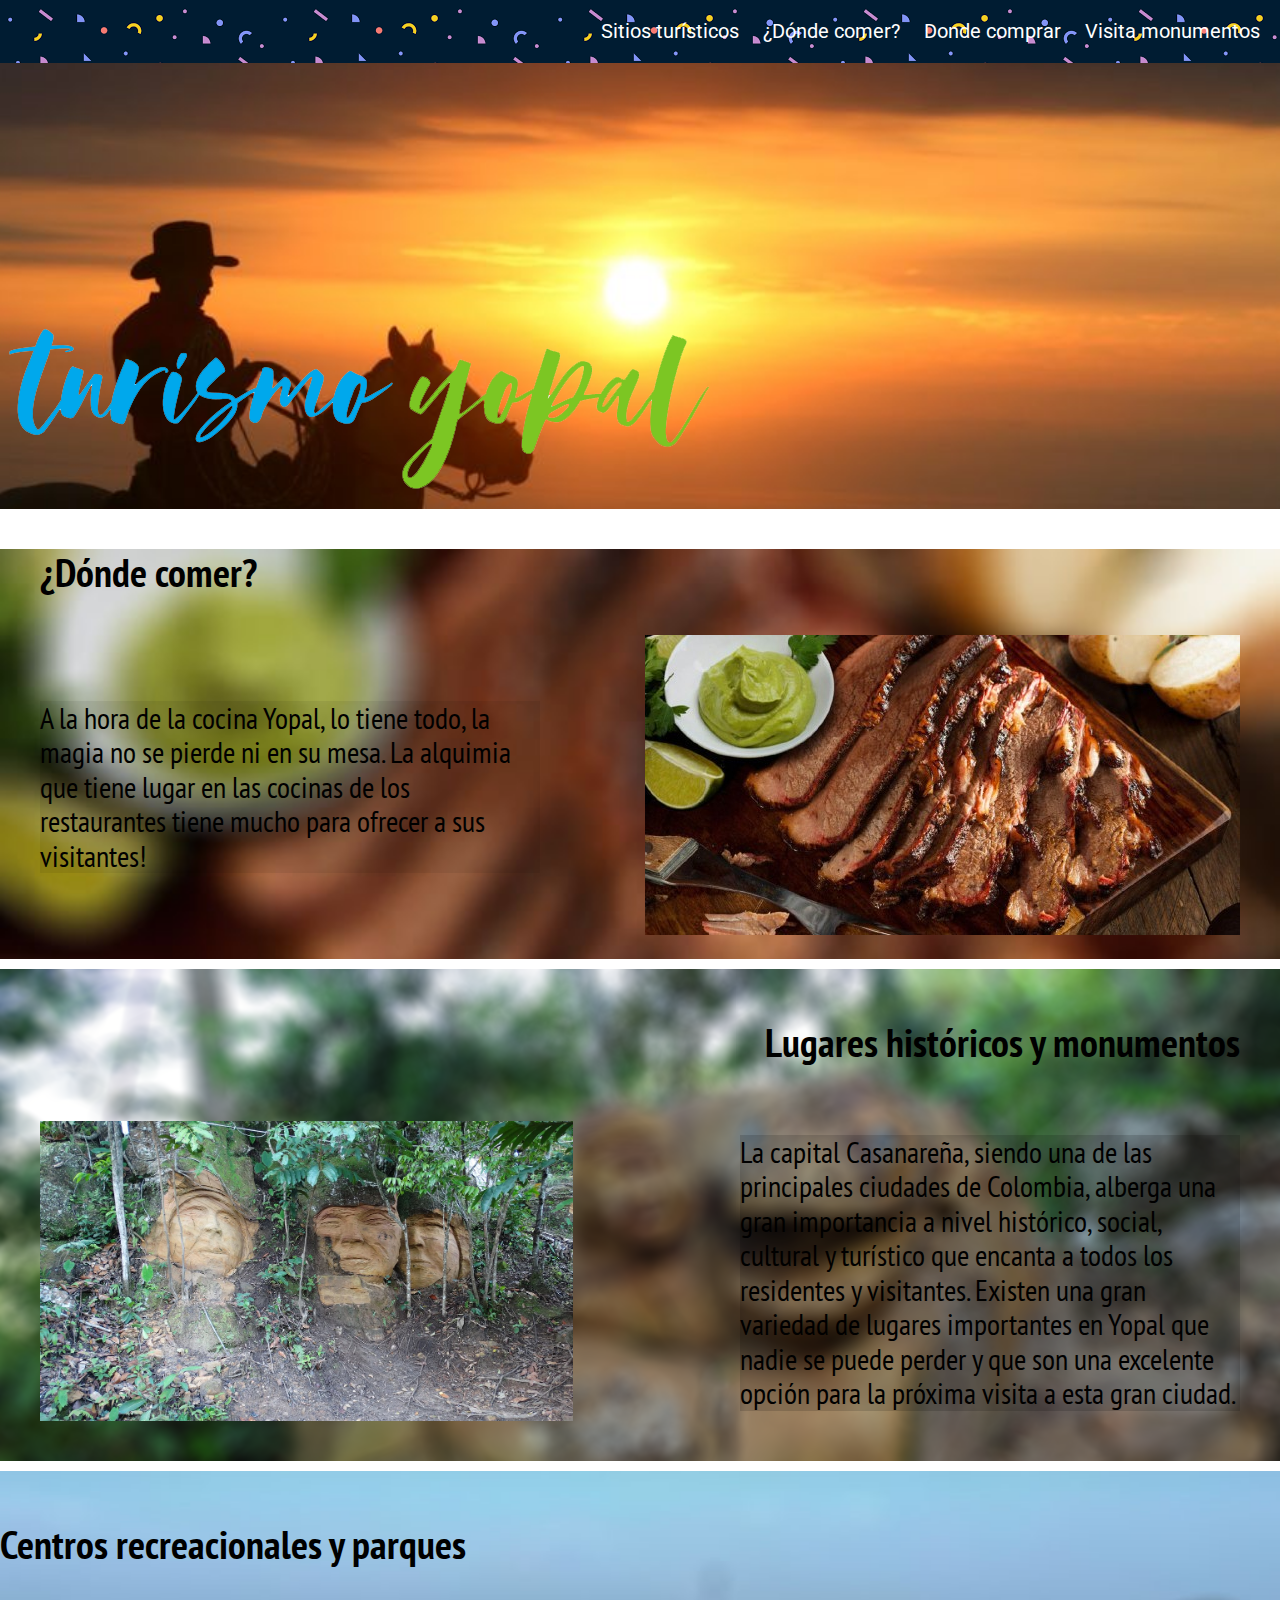
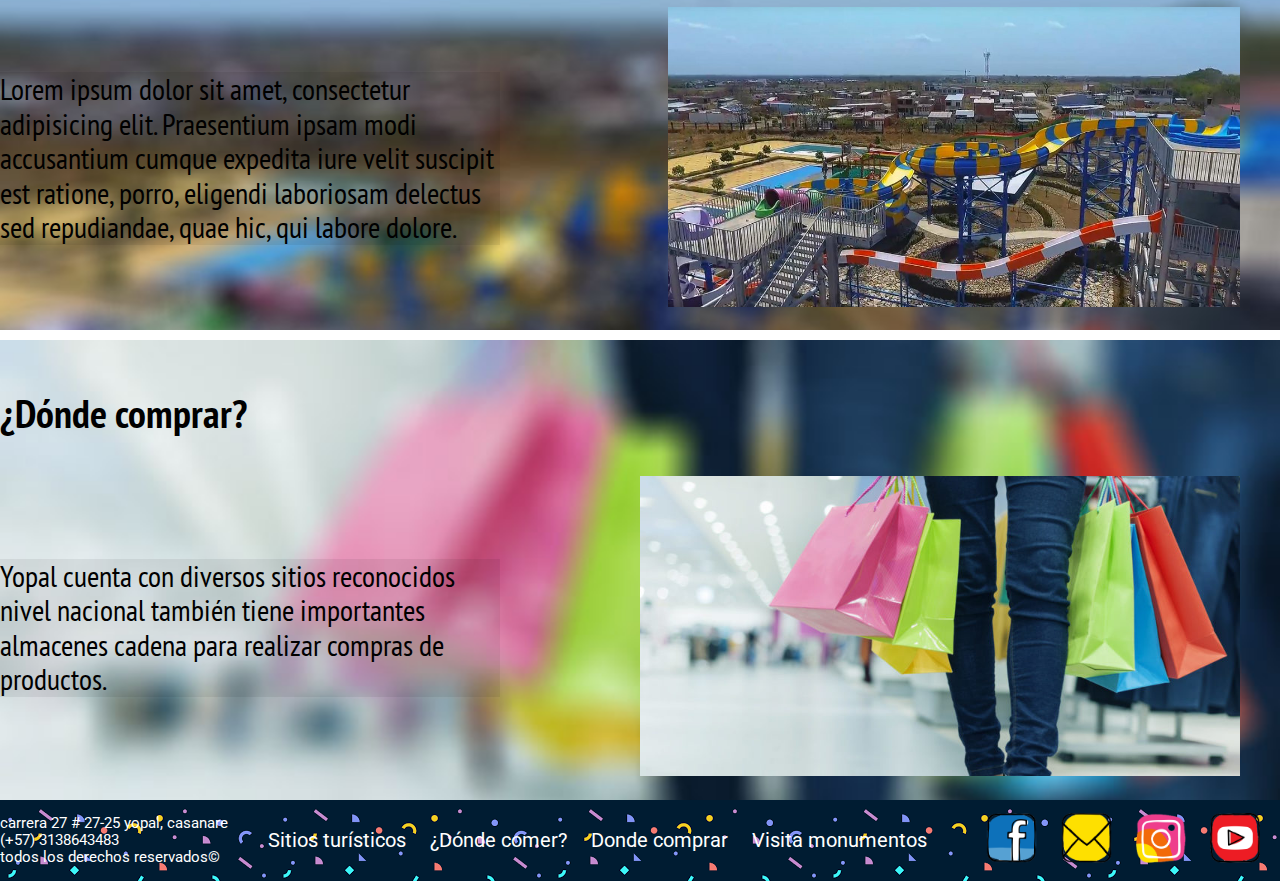
<file: turismoCasanare/Index.html>
<!DOCTYPE html>
<html>
<head>
	<meta charset="utf-8">
	<meta http-equiv="X-UA-Compatible" content="IE=edge">
	<title>Turismo-Yopal</title>
	<link href="https://fonts.googleapis.com/css2?family=Roboto:wght@100;300;400&display=swap" rel="stylesheet">
	<link href="https://fonts.googleapis.com/css2?family=PT+Sans+Narrow&display=swap" rel="stylesheet">
	<link href="https://fonts.googleapis.com/css2?family=Anton&display=swap" rel="stylesheet">
	<link rel="stylesheet" href="css/index.css">
	<link rel="stylesheet" type="text/css" href="css/Normalize.css">
	<link rel="shortcut icon" href="Sources/iconoFinal (1).ico" type="image/x-icon">
</head>
<body>
	<!--esta es la modificacion de andromeda-->
	<header class="header">
			<div class="barraNav">
			<nav>
				<a href="html/sitiosTuristicos.html">Sitios turísticos</a>
				<a href="html/blog.html">¿Dónde comer?</a>
				<a href="html/dondeComprar.html">Donde comprar</a>
				<a href="html/nosotros.html">Visita monumentos</a>
			</nav>
		</div>	
	<a href="Index.html" title="turismoYopal"><img src="Sources/logo.png" alt="logoPagina"></a>
	</header><!-- /header -->
	
	<main class="main">		
		<div class="comer">
			<h3>¿Dónde comer?</h3>
			<div class="prueba">
			<p>A la hora de la cocina Yopal, lo tiene todo, la magia no se pierde ni en su mesa.
				 La alquimia que tiene lugar en las cocinas de los restaurantes tiene mucho para 
				 ofrecer a sus visitantes!</p>
			<a href="html/blog.html"><img src="Sources/Gastronomia-carneAsada.jpg" alt="carne asada" title="Clic para ver más"></a>
		</div>
		</div >
		<div class="visitar">
			<h3>Lugares históricos y monumentos</h3>
			<div class="visitar2">
			<p>La capital Casanareña, siendo una de las principales ciudades de Colombia, alberga una gran importancia a nivel histórico, social, cultural y turístico que encanta a todos los residentes y visitantes. Existen una gran variedad de lugares importantes en Yopal que nadie se puede perder y que son una excelente opción para la próxima visita a esta gran ciudad.</p>
			<a href="html/nosotros.html"><img src="Sources/queVisitar-estatuaspiedra.jpg" alt="estatua piedra" title="Clic para ver más"></a>
		</div>
		</div>
		<div class="parques">			
			<h3>Centros recreacionales y parques</h3>
			<div class="parques2">
			<p>Lorem ipsum dolor sit amet, consectetur adipisicing elit. Praesentium ipsam modi accusantium cumque expedita iure velit suscipit est ratione, porro, eligendi laboriosam delectus sed repudiandae, quae hic, qui labore dolore.</p>
			<a href="html/sitiosTuristicos.html" title="Clic para ver que hay"><img src="Sources/queHacer-agua.jpg" alt="canoa"></a>
		</div>
	</div>
		<div class="compras">
			<h3>¿Dónde comprar?</h3>
			<div class="compras2">
			<p>Yopal cuenta con  diversos sitios reconocidos nivel nacional también tiene importantes  
almacenes  cadena para realizar compras de productos.</p>	
			<a href="html/dondeComprar.html"><img src="Sources/dondeComprar-compras.jpg" alt="compras" title="Clic para ver más"></a>	
		</div>
	</div>
	</main>
	<footer id="foot">
		<div id="contacto">
            <p>CARRERA 27 # 27-25 YOPAL, CASANARE
            <br>(+57) 3138643483
            <br> todos los derechos reservados&copy;</p>
		</div>
		<div class="barraNavD">
		<nav >
			<a href="html/sitiosTuristicos.html">Sitios turísticos</a>
			<a href="html/blog.html">¿Dónde comer?</a>
			<a href="html/dondeComprar.html">Donde comprar</a>
			<a href="html/nosotros.html">Visita monumentos</a>
		</nav>
		</div>
		<div class="imagenes">
			<a href="https://youtu.be/tVj0ZTS4WF4?t=34" title="visítanos en Facebook" target="_blank"><img src="Sources/logosRedes/facebook.png" alt="Facebook"></a>
			<a href="https://www.youtube.com/watch?v=OWodAv1KHaM" title="escríbenos un correo" target="_blank"><img src="Sources/logosRedes/correo.png" alt="correoTurismo"></a>
			<a href="https://www.youtube.com/watch?v=ajGCN6Bos0k" title="visitanos en Instagram" target="_blank"><img src="Sources/logosRedes/instagram.png" alt="Instagram"></a>
			<a href="https://www.youtube.com/watch?v=dQw4w9WgXcQ" title="visita nuestro canal en youtube" target="_blank"><img src="Sources/logosRedes/youtube.png" alt="Youtube"></a>
			</div>
	</footer>
</body>
</html>
</file>
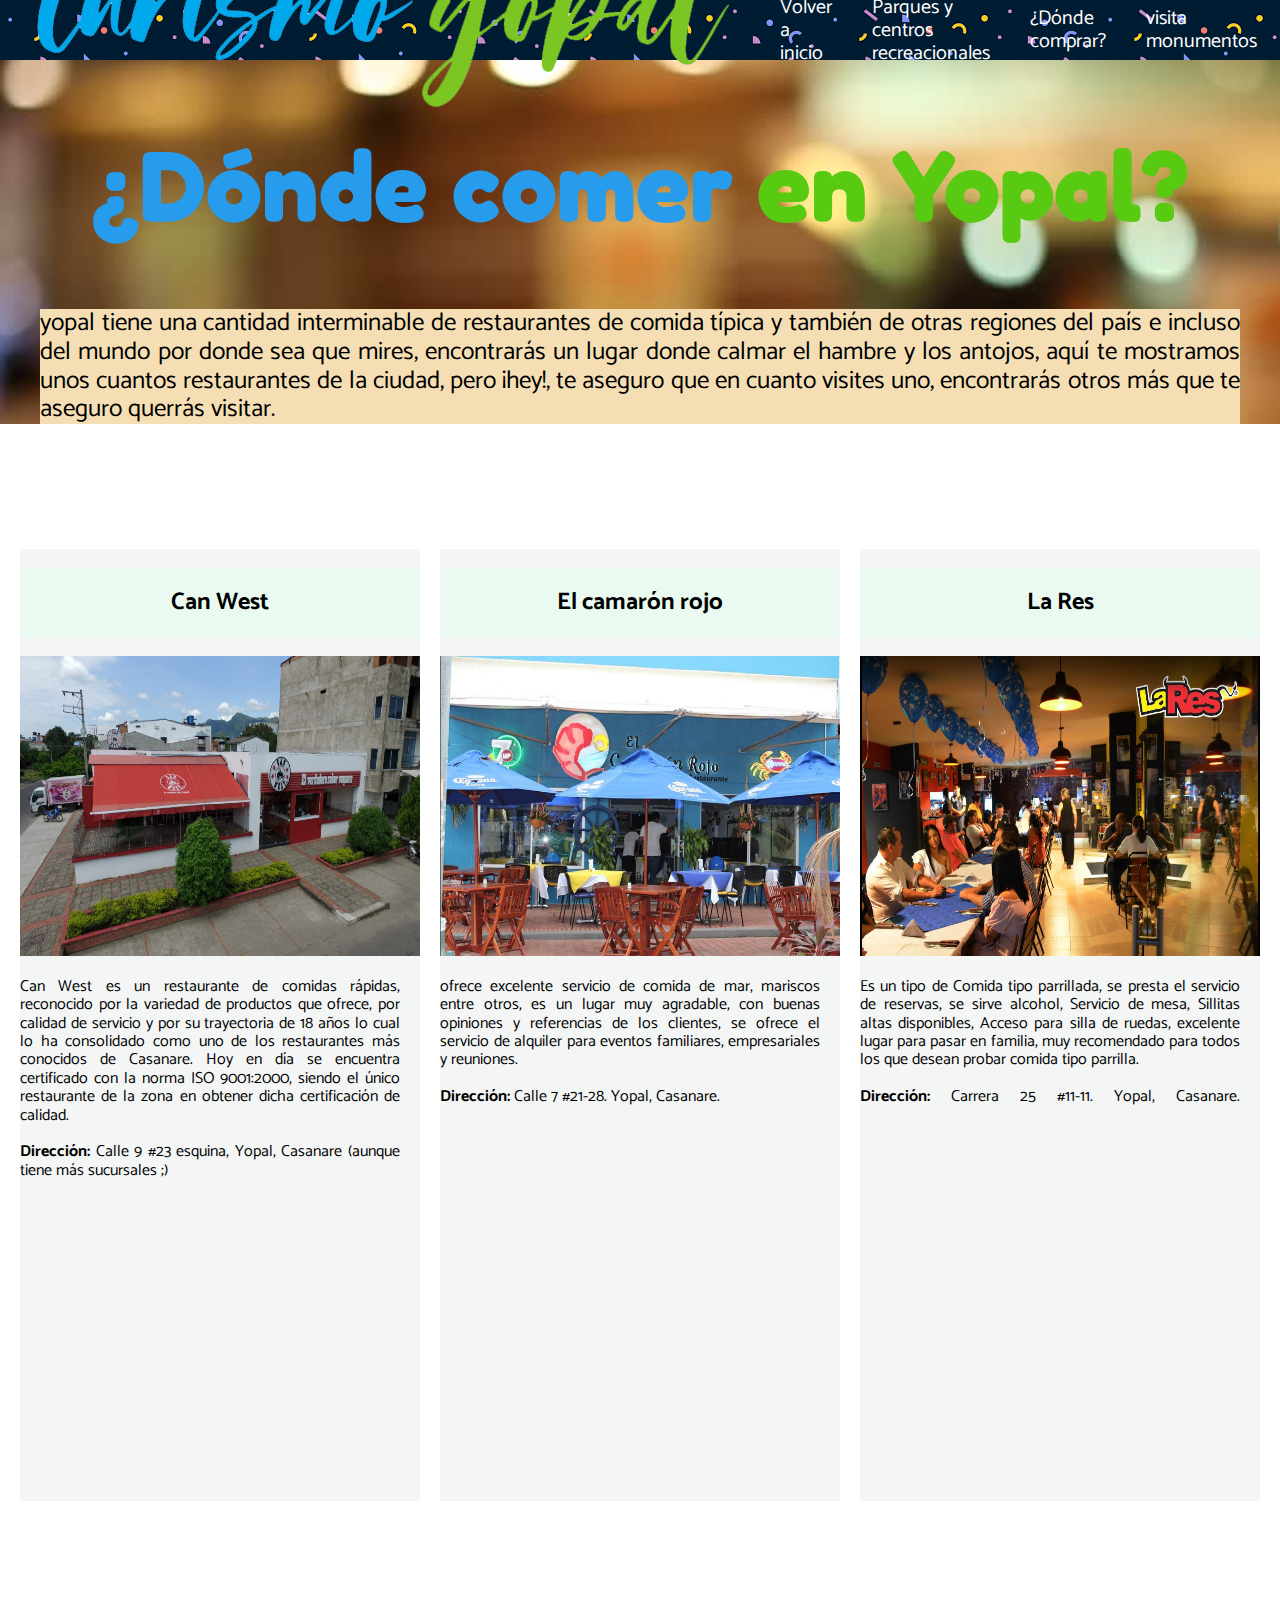
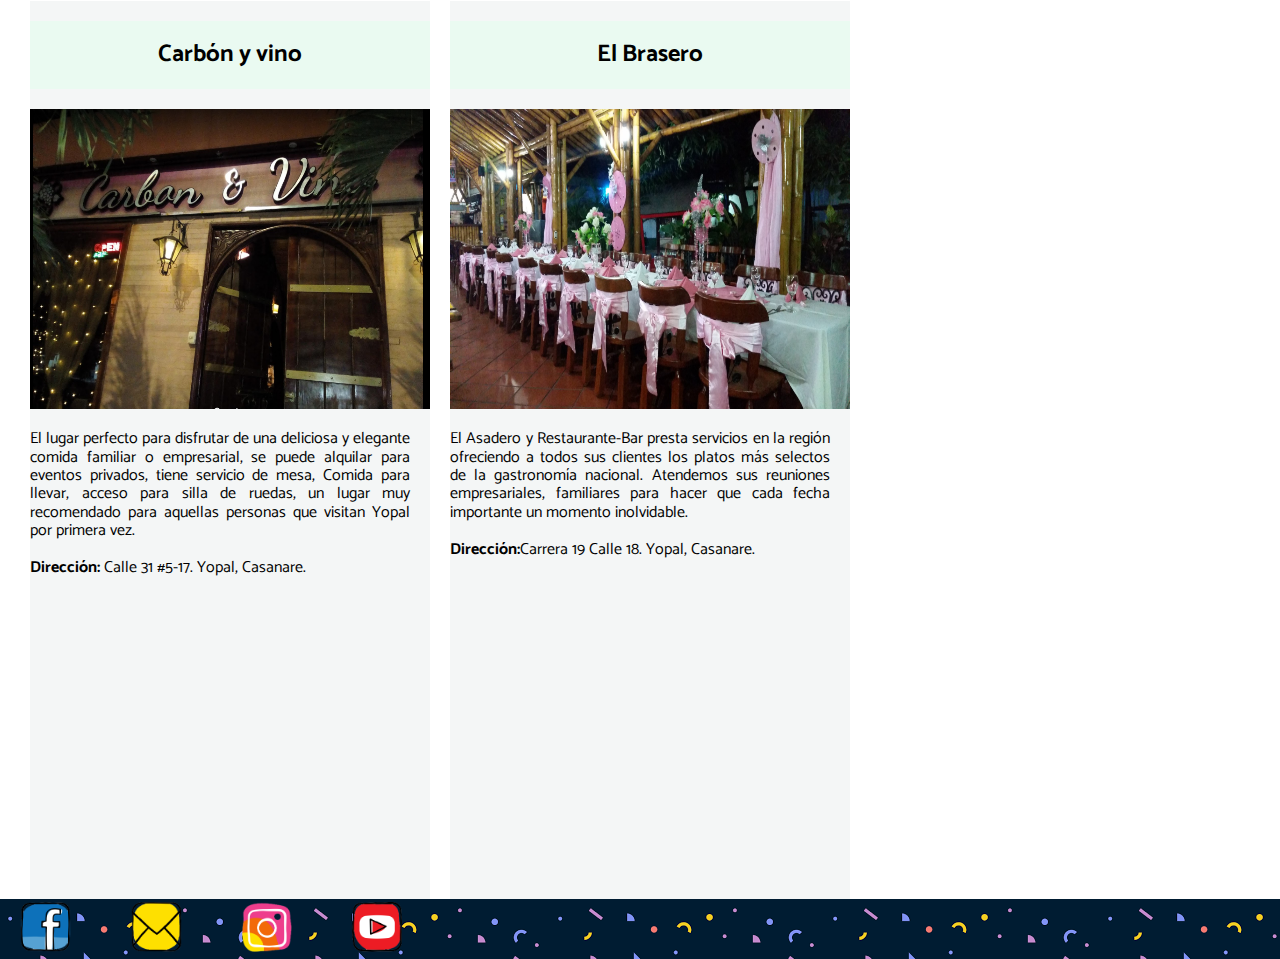
<file: turismoCasanare/html/blog.html>
<!DOCTYPE html>
<html>
<head>
	<meta charset="utf-8">
	<meta http-equiv="X-UA-Compatible" content="IE=edge">
	<title>Dónde comer-Turismo Yopal</title>
	<link href="https://fonts.googleapis.com/css2?family=Catamaran:wght@100&display=swap" rel="stylesheet">
	<link href="https://fonts.googleapis.com/css2?family=Catamaran:wght@100&family=Fredoka+One&display=swap" rel="stylesheet">
	<link rel="stylesheet" href="../css/Normalize.css">
	<link href="https://fonts.googleapis.com/css2?family=Poor+Story&display=swap" rel="stylesheet">
	<link rel="stylesheet" href="../css/styleDondeComer.css">
	<script src="../Scripts/modernizr.custom.js"></script>
</head>
<body>
	<header class="cabeza">
		<div id="completo">
		<nav class="navegacion">
			<a href="../Index.html"><img src="../Sources/logo.png" alt="turimoYopal logo" title="Volver a inicio"></a>
			<a href="../Index.html" data-hover="Volver a inicio">Volver a inicio</a>
			<a href="../html/sitiosTuristicos.html" data-hover="Parques y centros recreacionales">Parques y centros recreacionales</a>
			<a href="../html/dondeComprar.html" data-hover="¿Dónde comprar?">¿Dónde comprar?</a>
			<a href="../html/nosotros.html" data-hover="visita monumentos">visita monumentos</a>	
			<link rel="shortcut icon" href="Sources/iconoFinal (1).ico" type="image/x-icon">	
			</nav>
			</div>
			<div class="solo">
				<div class="conjunto">
					<h1>¿<span class="azul">Dónde comer </span> <span class="verde">en Yopal?</span></h1>
					<p>yopal tiene una cantidad interminable de restaurantes de comida típica y también de otras regiones del país e incluso del mundo
						por donde sea que mires, encontrarás un lugar donde calmar el hambre y los antojos, aquí te mostramos unos cuantos restaurantes de la ciudad,
						pero ¡hey!, te aseguro que en cuanto visites uno, encontrarás otros más que te aseguro querrás visitar.
					</p>
				</div>
					
			</div>

	</header>

	<main class="lugaresSection">
		<div class="lugares">
			<h2>Can West</h2>
			<img src="../Sources/canWest2.png" alt="CanWest" title="Restaurante Can West">
			<p>Can West es un restaurante de comidas rápidas, reconocido por la variedad de productos que ofrece, por calidad de servicio y por su trayectoria de 18 años lo cual lo ha consolidado como uno de los restaurantes más conocidos de Casanare. Hoy en día se encuentra certificado con la norma ISO 9001:2000, siendo el único restaurante de la zona en obtener dicha certificación de calidad.
				<br> <br> <strong>Dirección:</strong> Calle 9 #23 esquina, Yopal, Casanare (aunque tiene más sucursales ;)
			</p>
			<iframe src="https://www.google.com/maps/embed?pb=!1m16!1m12!1m3!1d7944.938941357067!2d-72.39322532403993!3d5.345076276079163!2m3!1f0!2f0!3f0!3m2!1i1024!2i768!4f13.1!2m1!1scan%20west!5e0!3m2!1sen!2sco!4v1590273412481!5m2!1sen!2sco" width="400" height="300" frameborder="0" style="border:0;" allowfullscreen="" aria-hidden="false" tabindex="0"></iframe>
		</div>
		<div class="lugares">
			<h2>El camarón rojo</h2>
			<img src="../Sources/camaron1.png" alt="CAmaronRojo" title="El camarón rojo">
			<p>ofrece excelente servicio de comida de mar, mariscos entre otros, es un lugar muy agradable, con buenas opiniones y referencias de los clientes, se ofrece el servicio de alquiler para eventos familiares, empresariales y reuniones.
				<br><br><strong>Dirección:</strong> Calle 7 #21-28. Yopal, Casanare.
			</p>
			<iframe src="https://www.google.com/maps/embed?pb=!1m18!1m12!1m3!1d3972.4372223492496!2d-72.40245868590883!3d5.3500453371760575!2m3!1f0!2f0!3f0!3m2!1i1024!2i768!4f13.1!3m3!1m2!1s0x8e6b0c49b0d429ed%3A0x59d9938b975c5a0c!2sCamaron%20Rojo!5e0!3m2!1ses-419!2sco!4v1590110985629!5m2!1ses-419!2sco" width="400" height="300" frameborder="0" style="border:0;" allowfullscreen="" aria-hidden="false" tabindex="0"></iframe>
		</div>
		<div class="lugares">
			<h2>La Res</h2>
			<img src="../Sources/laRes1.png" alt="LaRes" title="La Res">
			<p>Es un tipo de Comida tipo parrillada, se presta el servicio de reservas, se sirve alcohol, Servicio de mesa, Sillitas altas disponibles, Acceso para silla de ruedas, excelente lugar para pasar en familia, muy recomendado para todos los que desean probar comida tipo parrilla.
				<br><br><strong>Dirección:</strong> Carrera 25 #11-11. Yopal, Casanare.
				<iframe src="https://www.google.com/maps/embed?pb=!1m18!1m12!1m3!1d3972.447027331514!2d-72.39484019999999!3d5.348535!2m3!1f0!2f0!3f0!3m2!1i1024!2i768!4f13.1!3m3!1m2!1s0x8e6b0c4e97db0505%3A0x1322de3701a751fa!2sLa%20Res!5e0!3m2!1ses-419!2sco!4v1590111898664!5m2!1ses-419!2sco" width="400" height="300" frameborder="0" style="border:0;" allowfullscreen="" aria-hidden="false" tabindex="0"></iframe>
			</p>
		</div>
		<div class="lugares">
			<h2>Carbón y vino</h2>
			<img src="../Sources/carbon3.png" alt="CarbonyVino" title="Carbón y vino">
			<p>El lugar perfecto para disfrutar de una deliciosa y elegante comida familiar o empresarial, se puede alquilar para eventos privados, tiene servicio de mesa, Comida para llevar, acceso para silla de ruedas, un lugar muy recomendado para aquellas personas que visitan Yopal por primera vez.
				<br><br><strong>Dirección:</strong> Calle 31 #5-17. Yopal, Casanare.
			</p>
			<iframe src="https://www.google.com/maps/embed?pb=!1m18!1m12!1m3!1d3972.602911741911!2d-72.40696608590886!3d5.324465537417163!2m3!1f0!2f0!3f0!3m2!1i1024!2i768!4f13.1!3m3!1m2!1s0x8e6b0dc04a2fe261%3A0x8e49aadf87dc7b77!2sCARBON%20Y%20VINO!5e0!3m2!1ses-419!2sco!4v1590112746481!5m2!1ses-419!2sco" width="400" height="300" frameborder="0" style="border:0;" allowfullscreen="" aria-hidden="false" tabindex="0"></iframe>
		</div>
		<div class="lugares">
			<h2>El Brasero</h2>
			<img src="../Sources/brasero1.png" alt="elBrasero" title="Restaurante el Brasero">
			<p>
				El Asadero y Restaurante-Bar presta servicios en la región ofreciendo a todos sus clientes los platos más selectos de la gastronomía nacional. Atendemos sus reuniones empresariales, familiares para hacer que cada fecha importante un momento inolvidable.
				<br><br><strong>Dirección:</strong>Carrera 19 Calle 18. Yopal, Casanare.
			</p>
			<iframe src="https://www.google.com/maps/embed?pb=!1m18!1m12!1m3!1d3972.50742013428!2d-72.39927948590882!3d5.339222837278222!2m3!1f0!2f0!3f0!3m2!1i1024!2i768!4f13.1!3m3!1m2!1s0x8e6b0db46d42a93b%3A0x71ed50b5778c026d!2sRestaurante%20EL%20Brasero!5e0!3m2!1ses-419!2sco!4v1590113514801!5m2!1ses-419!2sco" width="400" height="300" frameborder="0" style="border:0;" allowfullscreen="" aria-hidden="false" tabindex="0"></iframe>
		</div>
	</main>
	<footer>
		<nav class="navegacionf">
			<div id="images">
			<a href="https://youtu.be/tVj0ZTS4WF4?t=34" title="visítanos en Facebook" target="_blank"><img src="../Sources/logosRedes/facebook.png" alt="Facebook"></a>
			<a href="https://www.youtube.com/watch?v=OWodAv1KHaM" title="escríbenos un correo" target="_blank"><img src="../Sources/logosRedes/correo.png" alt="correoTurismo"></a>
			<a href="https://www.youtube.com/watch?v=ajGCN6Bos0k" title="visitanos en Instagram" target="_blank"><img src="../Sources/logosRedes/instagram.png" alt="Instagram"></a>
			<a href="https://www.youtube.com/watch?v=dQw4w9WgXcQ" title="visita nuestro canal en youtube" target="_blank"><img src="../Sources/logosRedes/youtube.png" alt="Youtube"></a>
			</div>
			</nav>
	</footer>
</body>
</html>
</file>
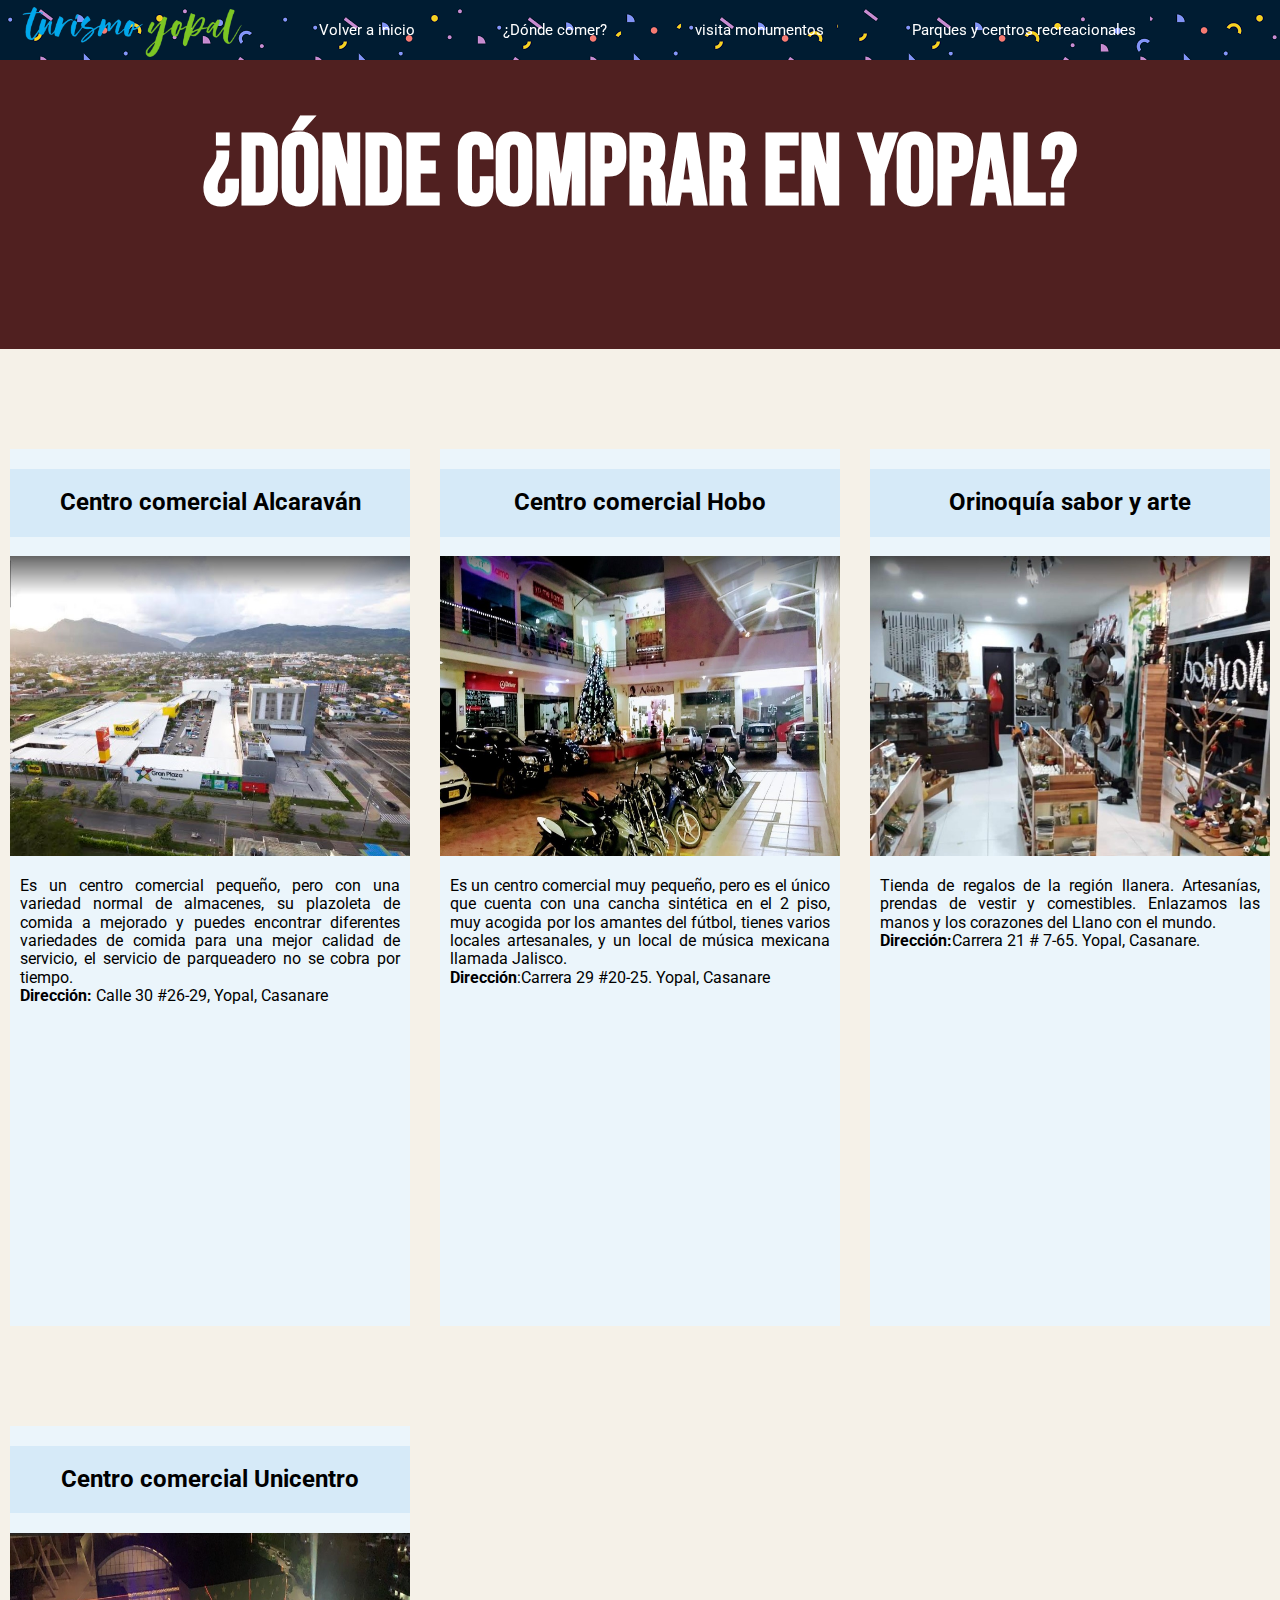
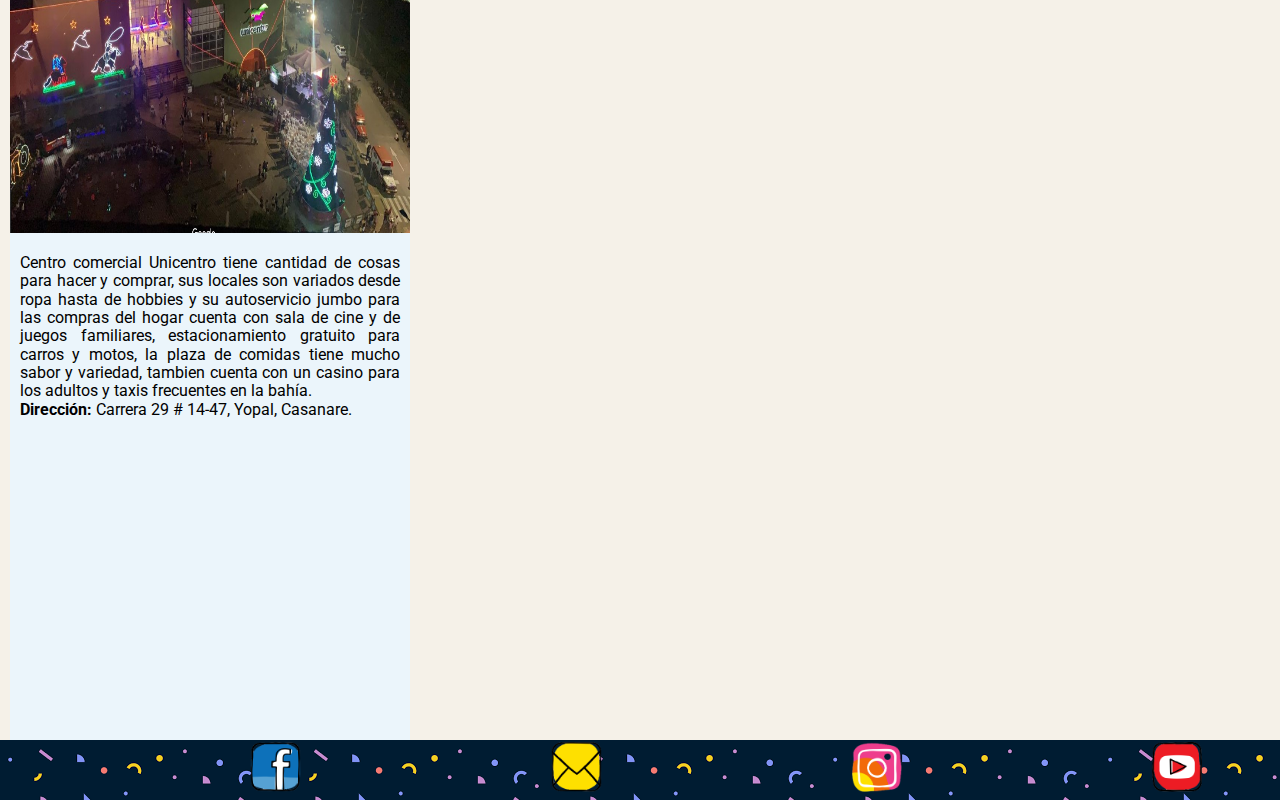
<file: turismoCasanare/html/dondeComprar.html>
<!DOCTYPE html>
<html lang="en">
<head>
    <meta charset="UTF-8">
    <meta name="viewport" content="width=device-width, initial-scale=1.0">
    <link href="https://fonts.googleapis.com/css2?family=Roboto:wght@100;300;400&display=swap" rel="stylesheet">
    <link href="https://fonts.googleapis.com/css2?family=Chelsea+Market&display=swap" rel="stylesheet">
    <link href="https://fonts.googleapis.com/css2?family=Bebas+Neue&display=swap" rel="stylesheet">
    <script src="../Scripts/modernizr.custom.js"></script>
    <link rel="stylesheet" href="../css/Normalize.css">
    <link rel="stylesheet" href="../css/styleCompras.css">    
    <link rel="shortcut icon" href="Sources/iconoFinal (1).ico" type="image/x-icon">
    <title>Dónde comprar</title>
</head>
<body>
    <header>        
            <nav class="navegacion">
                <a href="../Index.html"><img src="../Sources/logo.png" alt="logo" title="Volver a inicio"></a>
                <a href="../Index.html"> <span data-hover="Volver a inicio">Volver a inicio</span></a>
                <a href="blog.html"> <span data-hover="¿Dónde comer?">¿Dónde comer?</span></a>
                <a href="nosotros.html"> <span data-hover="visita monumentos">visita monumentos</span></a>
                <a href="sitiosTuristicos.html"> <span data-hover="Parques y centros recreacionales">Parques y centros recreacionales</span></a>
            </nav>        
    </header>
    <div class="solo">
        <h1>¿Dónde comprar en yopal?</h1>
    </div>
    <main class="lugaresSection">
        <div class="lugares">
            <h2>Centro comercial Alcaraván</h2>
            <img src="../Sources/alcaravan2.jpg" alt="CCAlcaravan" title="Cc. Alcaravan">
            <p>Es un centro comercial pequeño, pero con una variedad normal de almacenes, su plazoleta de comida a mejorado y puedes encontrar diferentes variedades de comida para una mejor calidad de servicio, el servicio de parqueadero no se cobra por tiempo.
            <br> <strong>Dirección:</strong> Calle 30 #26-29, Yopal, Casanare</p>
            <iframe src="https://www.google.com/maps/embed?pb=!1m18!1m12!1m3!1d3972.4581503596937!2d-72.39002145612382!3d5.346821119018546!2m3!1f0!2f0!3f0!3m2!1i1024!2i768!4f13.1!3m3!1m2!1s0x8e6b0c4df82510fb%3A0x467e4ea19d842e69!2sCentro%20Comercial%20Unicentro%20Yopal!5e0!3m2!1ses-419!2sco!4v1590153236366!5m2!1ses-419!2sco" width="400" height="300" frameborder="0" style="border:0;" allowfullscreen="" aria-hidden="false" tabindex="0"></iframe>
        </div>
        <div class="lugares">
            <h2>Centro comercial Hobo</h2>
            <img src="../Sources/hobo2.jpg" alt="Cc Hobo" title="Cc hobo">
            <p>Es un centro comercial muy pequeño, pero es el único que cuenta con una cancha sintética en el 2 piso, muy acogida por los amantes del fútbol, tienes varios locales artesanales, y un local de música mexicana llamada Jalisco.
                <br><strong>Dirección</strong>:Carrera 29 #20-25. Yopal, Casanare
            </p>
            <iframe src="https://www.google.com/maps/embed?pb=!1m18!1m12!1m3!1d993.1177031582027!2d-72.38891360205699!3d5.344869398009813!2m3!1f0!2f0!3f0!3m2!1i1024!2i768!4f13.1!3m3!1m2!1s0x8e6b0c52f15603c3%3A0xc5fbb62d46bea2a8!2sEl%20Hobo%20Centro%20Comercial!5e0!3m2!1ses-419!2sco!4v1590157693759!5m2!1ses-419!2sco" width="400" height="300" frameborder="0" style="border:0;" allowfullscreen="" aria-hidden="false" tabindex="0"></iframe>
        </div>
        <div class="lugares">
            <h2>Orinoquía sabor y arte</h2>
            <img src="../Sources/orinoquia2.jpg" alt="TiendaOrinoquia" title="Tienda de recuerdos sabor y arte">
            <p>Tienda de regalos de la región llanera. Artesanías, prendas de vestir y comestibles. Enlazamos las manos y los corazones del Llano con el mundo.
                <br><strong>Dirección:</strong>Carrera 21 # 7-65. Yopal, Casanare.
            </p>
            <iframe src="https://www.google.com/maps/embed?pb=!1m18!1m12!1m3!1d3972.4401368586573!2d-72.40235428590881!3d5.349596437180311!2m3!1f0!2f0!3f0!3m2!1i1024!2i768!4f13.1!3m3!1m2!1s0x8e6b0c4e9e96747d%3A0xbaff7b3c34af53bb!2sOrinoquia%20Sabor%20%26%20Arte%20-%20artesan%C3%ADas%20Yopal!5e0!3m2!1ses-419!2sco!4v1590158534632!5m2!1ses-419!2sco" width="400" height="300" frameborder="0" style="border:0;" allowfullscreen="" aria-hidden="false" tabindex="0"></iframe>
        </div>
        <div class="lugares">
            <h2>Centro comercial Unicentro</h2>
            <img src="../Sources/unicentro1.jpg" alt="Cc Unicentro" title="Cc Unicentro">
            <p>Centro comercial Unicentro tiene cantidad de cosas para hacer y comprar, sus locales son variados desde ropa hasta de hobbies y su autoservicio jumbo para las compras del hogar
                cuenta con sala de cine y de juegos familiares, estacionamiento gratuito para carros y motos, la plaza de comidas tiene mucho sabor y variedad, tambien cuenta con un casino para 
                los adultos y taxis frecuentes en la bahía. <br> <strong>Dirección:</strong> Carrera 29 # 14-47, Yopal, Casanare.
            </p>
            <iframe src="https://www.google.com/maps/embed?pb=!1m18!1m12!1m3!1d3972.4581503596937!2d-72.39002145612382!3d5.346821119018546!2m3!1f0!2f0!3f0!3m2!1i1024!2i768!4f13.1!3m3!1m2!1s0x8e6b0c4df82510fb%3A0x467e4ea19d842e69!2sCentro%20Comercial%20Unicentro%20Yopal!5e0!3m2!1ses-419!2sco!4v1590153236366!5m2!1ses-419!2sco" width="400" height="300" frameborder="0" style="border:0;" allowfullscreen="" aria-hidden="false" tabindex="0"></iframe>
        </div>
    </main>
    <footer>
        <nav class="navegacionf">
            <div id="images">
                <a href="https://youtu.be/tVj0ZTS4WF4?t=34" title="visítanos en Facebook" target="_blank"><img src="../Sources/logosRedes/facebook.png" alt="Facebook"></a>
                <a href="https://www.youtube.com/watch?v=OWodAv1KHaM" title="escríbenos un correo" target="_blank"><img src="../Sources/logosRedes/correo.png" alt="correoTurismo"></a>
                <a href="https://www.youtube.com/watch?v=ajGCN6Bos0k" title="visitanos en Instagram" target="_blank"><img src="../Sources/logosRedes/instagram.png" alt="Instagram"></a>
                <a href="https://www.youtube.com/watch?v=dQw4w9WgXcQ" title="visita nuestro canal en youtube" target="_blank"><img src="../Sources/logosRedes/youtube.png" alt="Youtube"></a>
                </div>
        </nav>
    </footer>
</body>
</html>
</file>
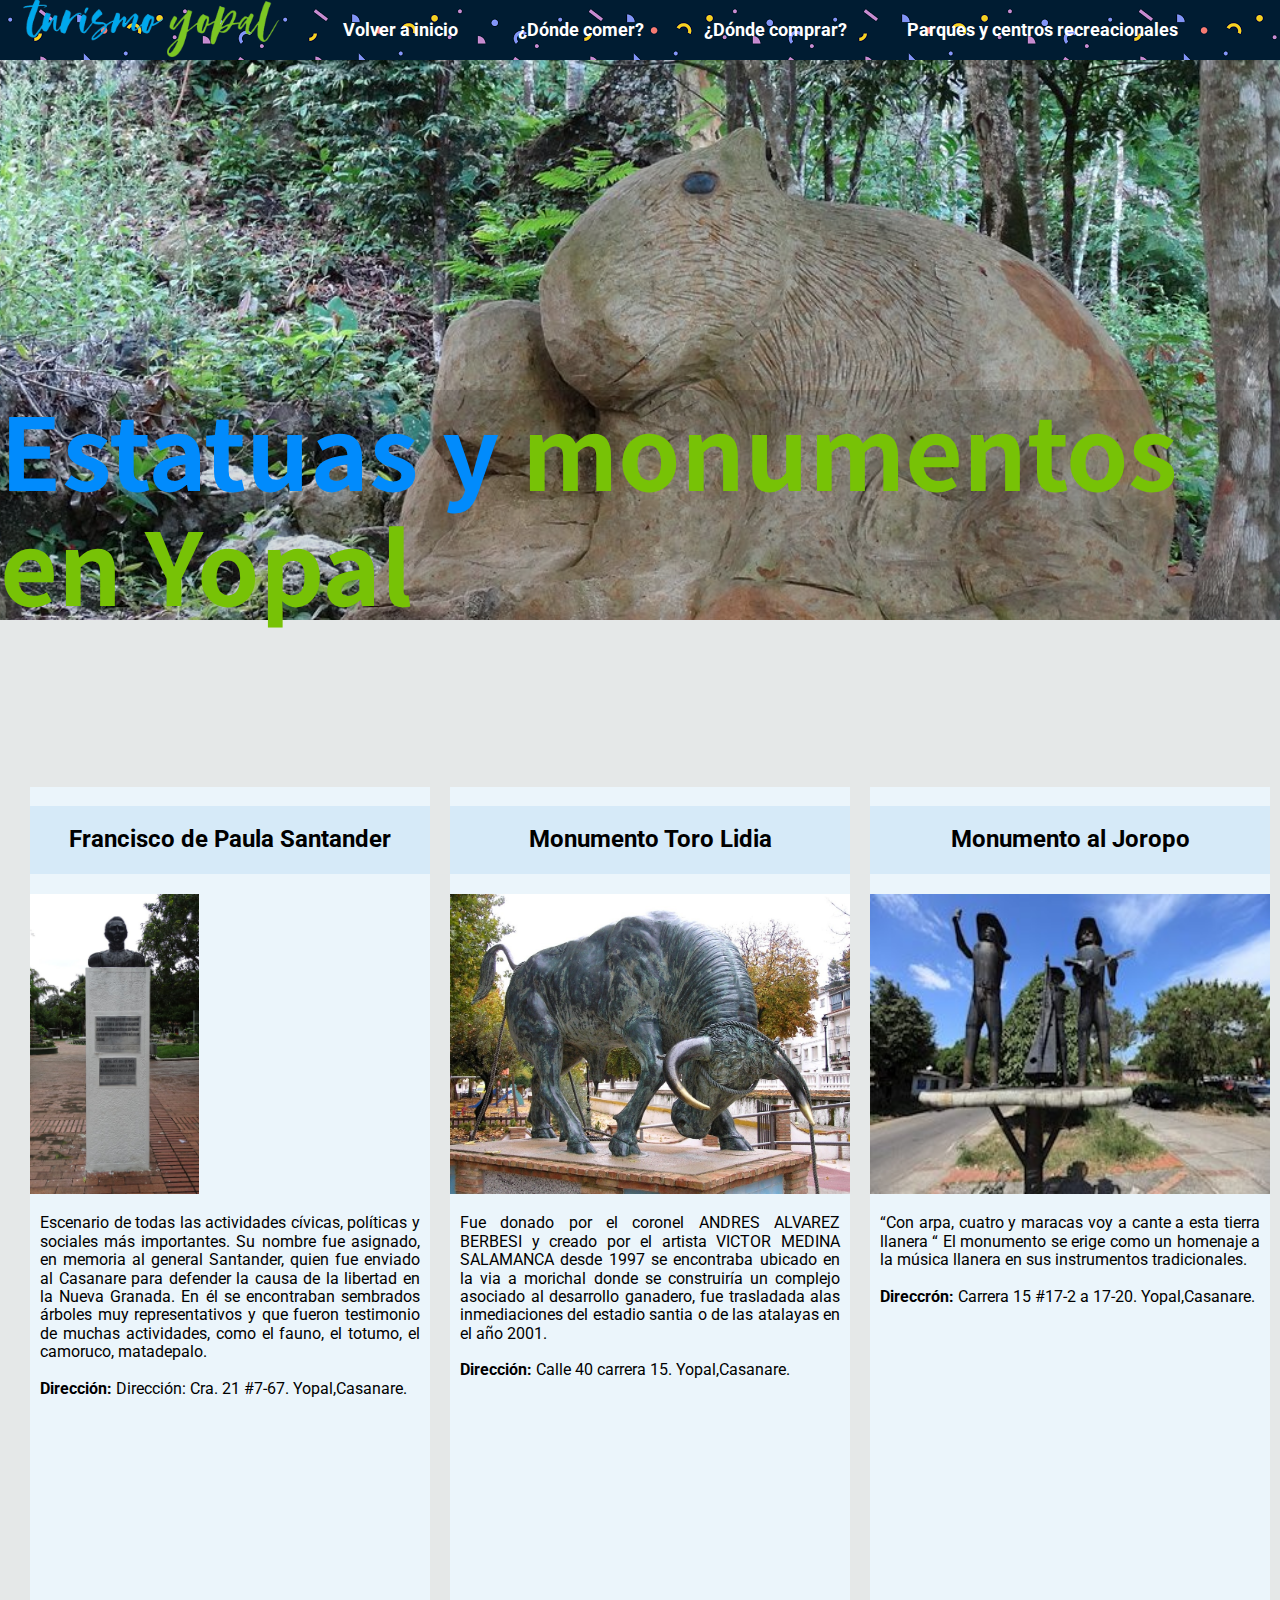
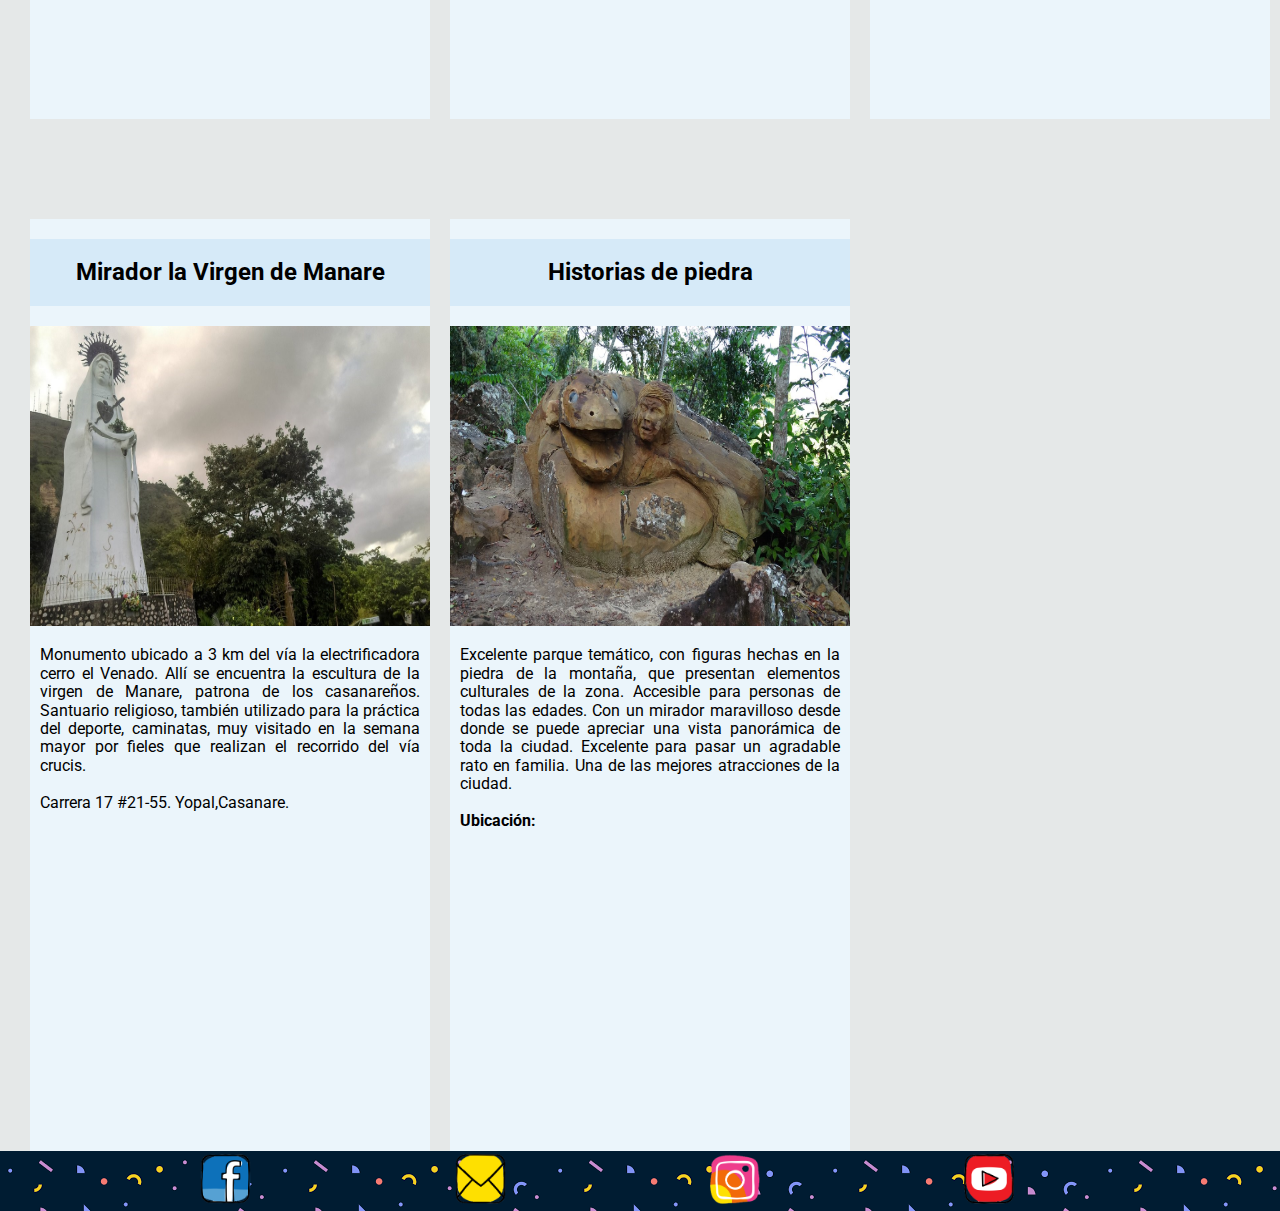
<file: turismoCasanare/html/nosotros.html>
<!DOCTYPE html>
<html>
<head>
	<meta charset="utf-8">
	<meta http-equiv="X-UA-Compatible" content="IE=edge">
	<title>estatuas y monumentos-Turismo Yopal</title>
	<link rel="stylesheet" href="../css/Normalize.css">
	<link href="https://fonts.googleapis.com/css2?family=Roboto:wght@100;300;400&display=swap" rel="stylesheet">
	<link href="https://fonts.googleapis.com/css2?family=Ropa+Sans&display=swap" rel="stylesheet">
	<link href="https://fonts.googleapis.com/css2?family=Noto+Sans+TC:wght@500&display=swap" rel="stylesheet">
	<link rel="stylesheet" href="../css/styleNosotros.css">
	<link rel="shortcut icon" href="Sources/iconoFinal (1).ico" type="image/x-icon">
</head>
<body>
	<header class="head">
		<nav class="navegacion">
			<a href="../Index.html"><img src="../Sources/logo.png" alt="logo" title="Volver a inicio"></a>
            <a href="../Index.html"><h3>Volver a inicio</h3></a>
            <a href="blog.html"><h3>¿Dónde comer?</h3></a>
            <a href="dondeComprar.html"><h3>¿Dónde comprar?</h3></a>
            <a href="sitiosTuristicos.html"><h3>Parques y centros recreacionales</h3></a>
		</nav>
	</header>
	<div class="solo">
		<h1> <span id="azul">Estatuas y </span> <span id="verde">monumentos en Yopal</span></h1>
	</div>
	<main class="lugaresSection">
		<div class="lugares">
			<h2>Francisco de Paula Santander</h2>
			<img src="../Sources/francisco1.jpg" alt="Francisco de paula santander" title="homenaje a Francisco de Paula Santander en el 15 cumplaños de Yopal como capital">
			<p>
				Escenario de todas las actividades cívicas, políticas y sociales más importantes. Su nombre fue asignado, en memoria al general Santander, quien fue enviado al Casanare para defender la causa de la libertad en la Nueva Granada. En él se encontraban sembrados árboles muy representativos y que fueron testimonio de muchas actividades, como el fauno, el totumo, el camoruco, matadepalo.
				<br><br><strong>Dirección:</strong> Dirección: Cra. 21 #7-67. Yopal,Casanare.
			</p>
			<iframe src="https://www.google.com/maps/embed?pb=!1m14!1m8!1m3!1d31779.530518247506!2d-72.400757!3d5.349415!3m2!1i1024!2i768!4f13.1!3m3!1m2!1s0x0%3A0x28f521ab3c28bb0a!2sParque%20Francisco%20de%20Paula%20Santander!5e0!3m2!1ses-419!2sco!4v1590337395422!5m2!1ses-419!2sco" width="400" height="300" frameborder="0" style="border:0;" allowfullscreen="" aria-hidden="false" tabindex="0"></iframe>
		</div>
		<div class="lugares">
			<h2>Monumento Toro Lidia</h2>
			<img src="../Sources/toro1.jpg" alt="Toro Lidia" title="Monumento Toro Lidia">
			<p>
				Fue donado por el coronel ANDRES ALVAREZ BERBESI y creado por el artista VICTOR MEDINA SALAMANCA  desde 1997 se encontraba  ubicado en la via a morichal  donde se construiría  un complejo asociado al desarrollo ganadero, fue trasladada  alas inmediaciones del estadio santia o de las atalayas en el año 2001.
				<br><br><strong>Dirección:</strong> Calle 40 carrera 15. Yopal,Casanare.
			</p>
			<iframe src="https://www.google.com/maps/embed?pb=!1m18!1m12!1m3!1d3972.6357108360735!2d-72.395133085736!3d5.319387337464492!2m3!1f0!2f0!3f0!3m2!1i1024!2i768!4f13.1!3m3!1m2!1s0x8e6b0d60684cba35%3A0xbcea297891635c5c!2sMonumento%20toro%20llanero!5e0!3m2!1ses-419!2sco!4v1590320685688!5m2!1ses-419!2sco" width="400" height="300" frameborder="0" style="border:0;" allowfullscreen="" aria-hidden="false" tabindex="0"></iframe>
		</div>
		<div class="lugares">
			<h2>Monumento al Joropo</h2>
			<img src="../Sources/joropo.jpg" alt="joropo" title="Monumento al joropo">
			<p>“Con arpa, cuatro y maracas voy a cante a esta tierra llanera “
				El monumento se erige como un homenaje a la música llanera en sus instrumentos tradicionales.
				<br><br><strong>Direccrón:</strong> Carrera 15 #17-2 a 17-20. Yopal,Casanare.
			</p>
			<iframe src="https://www.google.com/maps/embed?pb=!1m18!1m12!1m3!1d3972.49958654805!2d-72.40403288573593!3d5.340431637266406!2m3!1f0!2f0!3f0!3m2!1i1024!2i768!4f13.1!3m3!1m2!1s0x8e6b0db581a8d031%3A0xd16f54dced9a63d3!2sCra.%2015%20%2317-2%20a%2017-20%2C%20Yopal%2C%20Casanare!5e0!3m2!1ses-419!2sco!4v1590322098337!5m2!1ses-419!2sco" width="400" height="300" frameborder="0" style="border:0;" allowfullscreen="" aria-hidden="false" tabindex="0"></iframe>
		</div>
		<div class="lugares">
			<h2>Mirador la Virgen de Manare</h2>
			<img src="../Sources/virgen1.jpg" alt="Virgen de manare" title="Mirador la Virgen de Manare">
			<p>Monumento ubicado a 3 km del vía la electrificadora cerro el Venado. Allí se encuentra la escultura de la virgen de Manare, patrona de los casanareños. Santuario religioso, también utilizado para la práctica del deporte, caminatas, muy visitado en la semana mayor por fieles que realizan el recorrido del vía crucis.
				<br><br> Carrera 17 #21-55. Yopal,Casanare.
			</p>
			<iframe src="https://www.google.com/maps/embed?pb=!1m18!1m12!1m3!1d3972.445359778275!2d-72.41954408523495!3d5.348791896120094!2m3!1f0!2f0!3f0!3m2!1i1024!2i768!4f13.1!3m3!1m2!1s0x8e6b0e9d60266efd%3A0x36452eb67ecccd05!2sMirador%20De%20La%20Virgen%20De%20Manare!5e0!3m2!1ses-419!2sco!4v1590323176561!5m2!1ses-419!2sco" width="400" height="300" frameborder="0" style="border:0;" allowfullscreen="" aria-hidden="false" tabindex="0"></iframe>
		</div>
		<div class="lugares">
			<h2>Historias de piedra</h2>
			<img src="../Sources/piedra1.png" alt="piedras" title="Parque temático Historias de piedra">
			<p>Excelente parque temático, con figuras hechas en la piedra de la montaña, que presentan elementos culturales de la zona. Accesible para personas de todas las edades. Con un mirador maravilloso desde donde se puede apreciar una vista panorámica de toda la ciudad. Excelente para pasar un agradable rato en familia. Una de las mejores atracciones de la ciudad.
				<br><br><strong>Ubicación:</strong>
				<iframe src="https://www.google.com/maps/embed?pb=!1m18!1m12!1m3!1d993.0727598574705!2d-72.39492231761551!3d5.372512814312828!2m3!1f0!2f0!3f0!3m2!1i1024!2i768!4f13.1!3m3!1m2!1s0x8e6b0c6e275de0dd%3A0xcf0931d535f73727!2sParque%20Tematico%20Historias%20De%20Piedra!5e0!3m2!1ses-419!2sco!4v1590323645514!5m2!1ses-419!2sco" width="400" height="300" frameborder="0" style="border:0;" allowfullscreen="" aria-hidden="false" tabindex="0"></iframe>
			</p>
		</div>
	</main>
	<footer>
		<nav class="navegacionf">
            <div id="images">
                <a href="https://youtu.be/tVj0ZTS4WF4?t=34" title="visítanos en Facebook" target="_blank"><img src="../Sources/logosRedes/facebook.png" alt="Facebook"></a>
                <a href="https://www.youtube.com/watch?v=OWodAv1KHaM" title="escríbenos un correo" target="_blank"><img src="../Sources/logosRedes/correo.png" alt="correoTurismo"></a>
                <a href="https://www.youtube.com/watch?v=ajGCN6Bos0k" title="visitanos en Instagram" target="_blank"><img src="../Sources/logosRedes/instagram.png" alt="Instagram"></a>
                <a href="https://www.youtube.com/watch?v=dQw4w9WgXcQ" title="visita nuestro canal en youtube" target="_blank"><img src="../Sources/logosRedes/youtube.png" alt="Youtube"></a>
                </div>
        </nav>
	</footer>
</body>
</html>
</file>
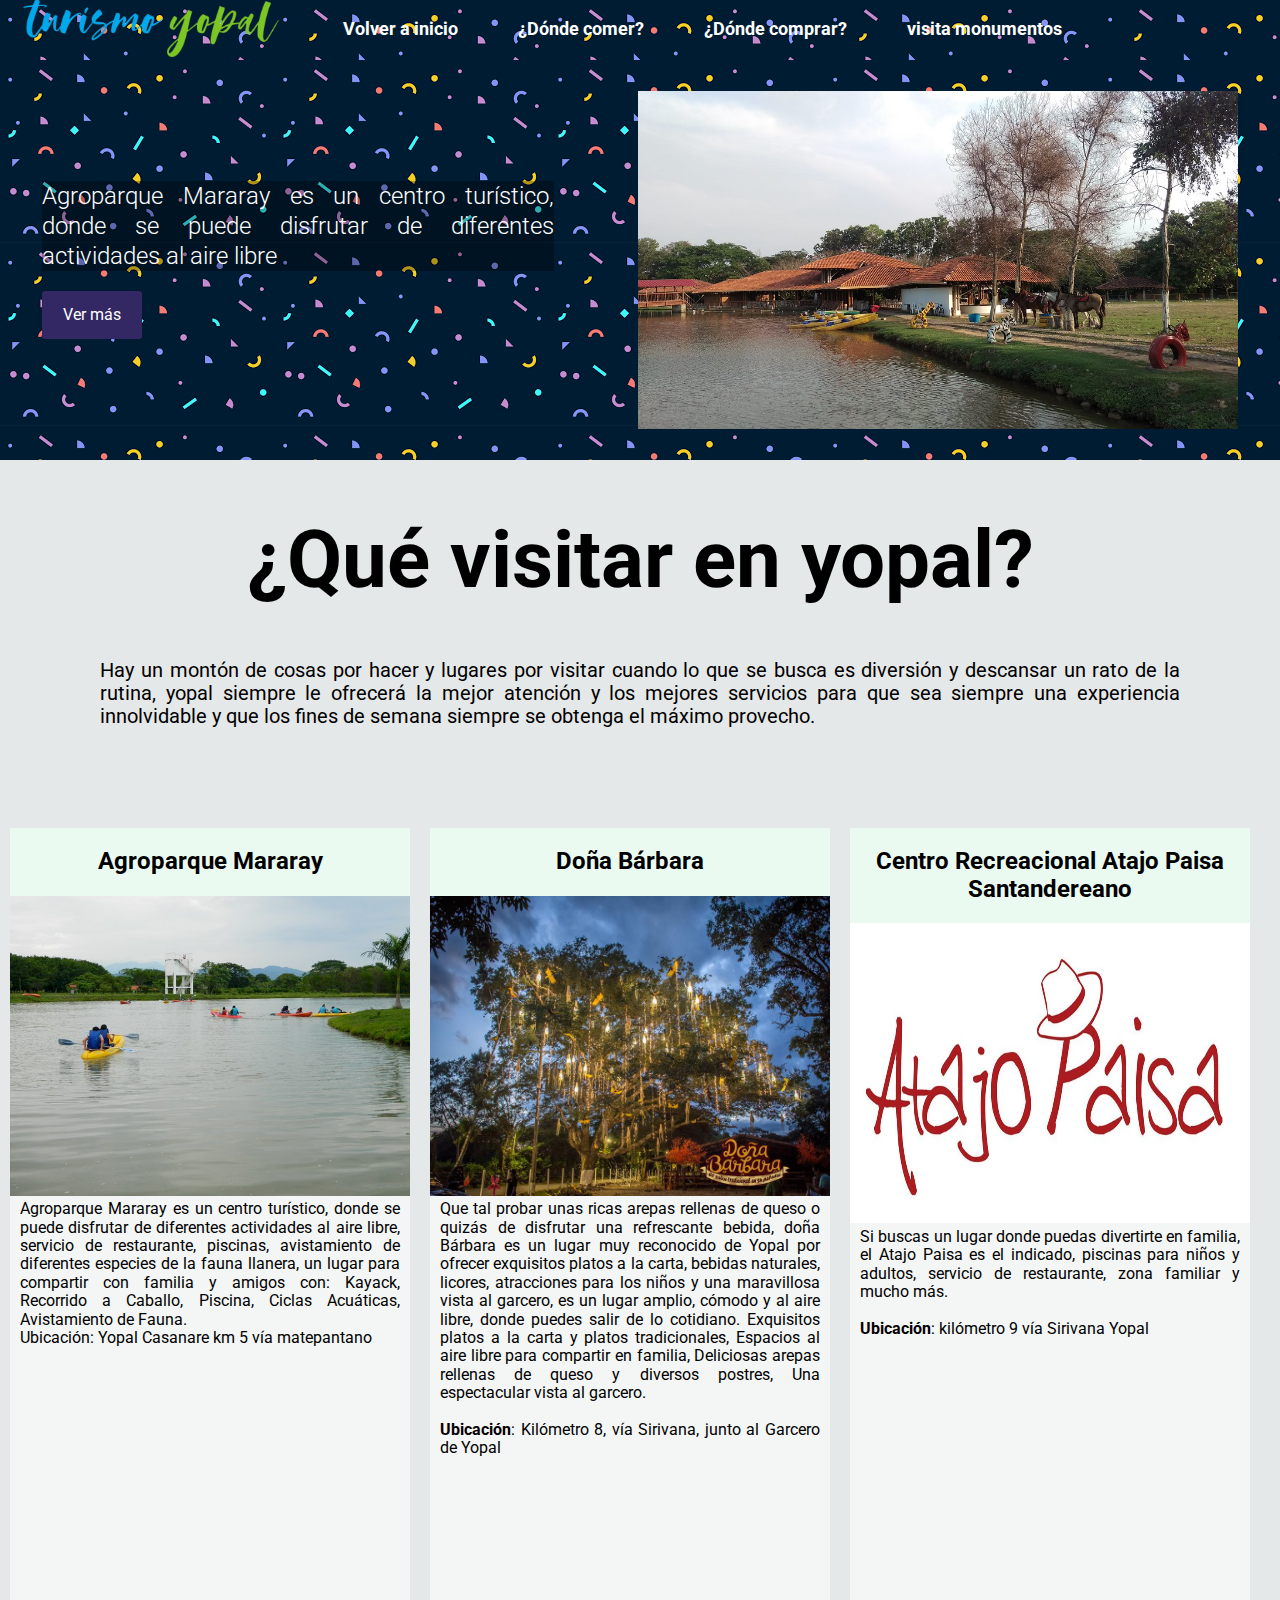
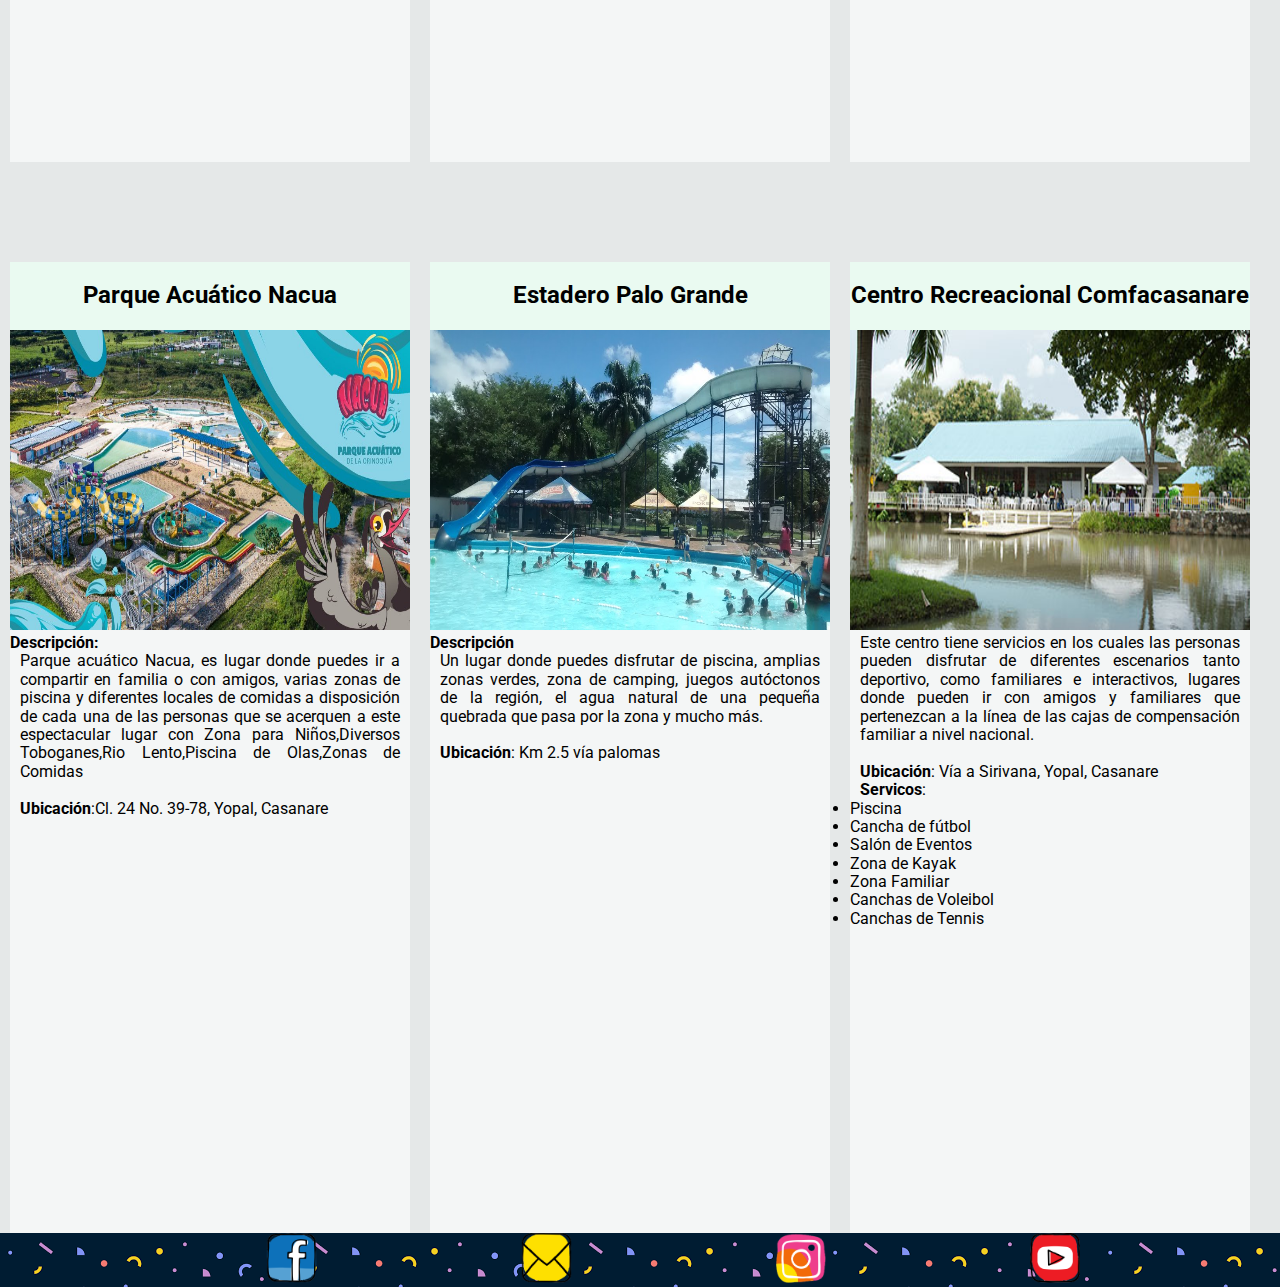
<file: turismoCasanare/html/sitiosTuristicos.html>
<!DOCTYPE html>
<html lang="en">

<head>
    <meta charset="UTF-8">
    <meta name="viewport" content="width=device-width, initial-scale=1.0">
    <link rel="stylesheet" type="text/css" href="../css/Normalize.css">
    <link href="https://fonts.googleapis.com/css2?family=Roboto:wght@100;300;400&display=swap" rel="stylesheet">
    <link rel="stylesheet" type="text/css" href="../css/estilos.css">
    <link rel="stylesheet" type="text/css" href="../css/StyleSitiosTuristicos.css">
    <link rel="shortcut icon" href="Sources/iconoFinal (1).ico" type="image/x-icon">
    <title>Sitios Turísticos</title>
</head>

<body>
    <header>
        <nav class="navegacion">
            <div id="imgIndex">
                <a href="../Index.html"><img src="../Sources/logo.png" alt="turimoYopal logo" title="Volver a inicio"></a>
            </div>
        <a href="../Index.html"><h3>Volver a inicio</h3></a>
        <a href="../html/blog.html"><h3>¿Dónde comer?</h3></a>
        <a href="../html/dondeComprar.html"><h3>¿Dónde comprar?</h3></a>
        <a href="../html/nosotros.html"><h3>visita monumentos</h3></a>
        </nav>
        <div class="contenedor">
            <div class="slider-contenedor">
                <section class="contenido-slider">
                    <div>
                        <h2>Agroparque Mararay es un centro turístico, donde se puede disfrutar de diferentes actividades al aire libre</h2>
                        <a href="#">Ver más</a>
                    </div>
                    <img src="../Sources/marary4.jpg" alt="">
    
                </section>
                <section class="contenido-slider">
                    <div>
                        <h2>Aquí la tradición y el ambiente familiar priman, además de esto tenemos las más deliciosas recetas de la casa exclusivas de Doña Bárbara. Ambiente campestre, tranquilo y fresco para que disfruten de la naturaleza y paisaje frente al Garcero.</h2>
                        <a href="#">Ver más</a>
                    </div>
                    <img src="../Sources/doñaBarbara2.jpg" alt="">
                </section>
            <section class="contenido-slider">
                <div>
                    <h2>Parque acuático Nacua, es lugar donde puedes ir a compartir en familia o con amigos, varias zonas de piscina y diferentes locales de comidas a disposición de cada una de las personas que se acerquen a este espectacular lugar.</h2>
                    <a href="#">Ver más</a>
                </div>
                <img src="../Sources/nacua4.jpg" alt="">
    
            </section>
        </div>
        </div>
        <script src="../Scripts/main.js"></script>
    </header>
    <!-- AQUÍ INICIA EL SLIDER -->
    
    <!-- FIN DEL SLIDER -->
    <main>
        <div id="solo">
            <H1>¿Qué visitar en yopal?</H1>
            <p>Hay un montón de cosas por hacer y lugares por visitar cuando lo que se busca es diversión y descansar un rato de la rutina, yopal siempre le ofrecerá la mejor atención y los mejores servicios para que sea siempre una experiencia innolvidable y que los fines de semana siempre se obtenga el máximo provecho.</p>
        </div>
    </main>
    
    
    <!-- parque el Mararay -->
    <section class="lugaresSection">    
        <div class="lugares">
        <h2>Agroparque Mararay</h2>
        <img src="../Sources/marary.jpg" alt="">
        <p>Agroparque Mararay es un centro turístico, donde se puede disfrutar de diferentes actividades al aire
        libre, servicio de restaurante, piscinas, avistamiento de diferentes especies de la fauna llanera, un lugar para compartir con familia y amigos con: Kayack, Recorrido a Caballo, Piscina, Ciclas Acuáticas, Avistamiento de Fauna.<br>
        Ubicación: Yopal Casanare km 5 vía matepantano</p>
            <iframe src="https://www.google.com/maps/embed?pb=!1m18!1m12!1m3!1d15890.151576448014!2d-72.31991149177638!3d5.334517802648263!2m3!1f0!2f0!3f0!3m2!1i1024!2i768!4f13.1!3m3!1m2!1s0x0%3A0x98cac3fa8a6ba4b2!2sAgroparque%20Mararay!5e0!3m2!1sen!2sco!4v1590076951938!5m2!1sen!2sco" width="400" height="300" frameborder="0" style="border:0;" allowfullscreen="" aria-hidden="false" tabindex="0"></iframe>
        </div>
    	
    <!-- doña Barbara -->
    <div class="lugares">
        <h2>Doña Bárbara</h2>
        <img src="../Sources/doñaBarbara2.jpg" alt="doñaBarbara">
        <p>Que tal probar unas ricas arepas rellenas de queso o quizás de disfrutar una refrescante bebida, doña Bárbara es un lugar muy reconocido de Yopal por ofrecer exquisitos platos a la carta, bebidas naturales, licores, atracciones para los niños y una maravillosa vista al garcero, es un lugar amplio, cómodo y al aire libre, donde puedes salir de lo cotidiano. Exquisitos platos a la carta y platos tradicionales, Espacios al aire libre para compartir en familia, Deliciosas arepas rellenas de queso y diversos postres, Una espectacular vista al garcero. 
            <br><br> <strong>Ubicación</strong>: Kilómetro 8, vía Sirivana, junto al Garcero de Yopal</p>
        <iframe src="https://www.google.com/maps/embed?pb=!1m18!1m12!1m3!1d3972.3608617308196!2d-72.32228825034001!3d5.361793237045888!2m3!1f0!2f0!3f0!3m2!1i1024!2i768!4f13.1!3m3!1m2!1s0x8e6b7348128af81b%3A0xc1bf2f669c38c5db!2sRESTAURANTE%20DO%C3%91A%20BARBARA!5e0!3m2!1sen!2sco!4v1590077019327!5m2!1sen!2sco" width="400" height="300" frameborder="0" style="border:0;" allowfullscreen="" aria-hidden="false" tabindex="0"></iframe>
    </div>
    <!-- Centro Recreacional Atajo Paisa Santandereano -->  
	    <div class="lugares">
            <h2>Centro Recreacional Atajo Paisa Santandereano</h2>
        <img src="../Sources/atajoPaisa2.jpg" alt="atajoPaisa">        
        <p>Si buscas un lugar donde puedas divertirte en familia, el Atajo Paisa es el indicado, piscinas para niños y adultos, servicio de restaurante, zona familiar y mucho más.
            <br><br><strong>Ubicación</strong>: kilómetro 9 vía Sirivana Yopal</p>
            <iframe src="https://www.google.com/maps/embed?pb=!1m18!1m12!1m3!1d3972.3503851209844!2d-72.30248185033996!3d5.36340303703067!2m3!1f0!2f0!3f0!3m2!1i1024!2i768!4f13.1!3m3!1m2!1s0x8e6b736c691e9cab%3A0xc54e3809eebb5433!2sCentro%20Recreacional%20Atajo%20Paisa%20Santandereano!5e0!3m2!1sen!2sco!4v1590077098873!5m2!1sen!2sco" width="400" height="300" frameborder="0" style="border:0;" allowfullscreen="" aria-hidden="false" tabindex="0"></iframe>
        </div>
       
    
    <!-- Parque Acuático Nacua -->
    <div class="lugares">
        <H2>Parque Acuático Nacua</h2>
        <img src="../Sources/nacua4.jpg" alt="parqueAcuaticoNacua">
        <h4>Descripción:</h4>
        <p>Parque acuático Nacua, es lugar donde puedes ir a compartir en familia o con amigos, varias zonas de piscina y diferentes locales de comidas a disposición de cada una de las personas que se acerquen a este espectacular lugar con Zona para Niños,Diversos Toboganes,Rio Lento,Piscina de Olas,Zonas de Comidas 
            <br><br> <strong>Ubicación</strong>:Cl. 24 No. 39-78, Yopal, Casanare </p>
        <iframe src="https://www.google.com/maps/embed?pb=!1m18!1m12!1m3!1d3972.4786511591938!2d-72.38133655034005!3d5.343660837217338!2m3!1f0!2f0!3f0!3m2!1i1024!2i768!4f13.1!3m3!1m2!1s0x8e6b0d691f75ceb5%3A0x5e55a5d17610879f!2sParque%20Acu%C3%A1tico%20Nacua!5e0!3m2!1sen!2sco!4v1590077158286!5m2!1sen!2sco" width="400" height="300" frameborder="0" style="border:0;" allowfullscreen="" aria-hidden="false" tabindex="0"></iframe>
    </div>
    
    <!-- Centro Turístico Marbella  -->
    <div class="lugares">
            <h2>Estadero Palo Grande</h2>
        <img src="../Sources/paloGrande1.jpg" alt="palogrande">
        <h4>Descripción</h4>
        <p>Un lugar donde puedes disfrutar de piscina, amplias zonas verdes, zona de camping, juegos autóctonos de la región, el agua natural de una pequeña quebrada que pasa por la zona y mucho más.
            <br> <br> <strong>Ubicación</strong>: Km 2.5 vía palomas</p>
            <iframe src="https://www.google.com/maps/embed?pb=!1m18!1m12!1m3!1d15890.289306564326!2d-72.40940519177656!3d5.329196602894789!2m3!1f0!2f0!3f0!3m2!1i1024!2i768!4f13.1!3m3!1m2!1s0x8e6b0da4cdd8f261%3A0x36738cff77407226!2sLejanias!5e0!3m2!1sen!2sco!4v1590077563311!5m2!1sen!2sco" width="400" height="300" frameborder="0" style="border:0;" allowfullscreen="" aria-hidden="false" tabindex="0"></iframe>
    </div>
    <!-- Centro Recreacional Comfacasanare -->
    <div class="lugares">
    <h2>Centro Recreacional Comfacasanare</h2>
    <img src="../Sources/comfacasanare1.jpg" alt="confacasanare">
    <p>Este centro tiene servicios en los cuales las personas pueden disfrutar de diferentes escenarios tanto deportivo, como familiares e interactivos, lugares donde pueden ir con amigos y familiares que pertenezcan a la línea de las cajas de compensación familiar a nivel nacional.
        <br><br> <strong>Ubicación</strong>: Vía a Sirivana, Yopal, Casanare<br><strong>Servicos</strong>:</p>
    <ul>
        <li>Piscina</li>
        <li>Cancha de fútbol</li>
        <li>Salón de Eventos</li>
        <li>Zona de Kayak</li>
        <li>Zona Familiar</li>
        <li>Canchas de Voleibol</li>
        <li>Canchas de Tennis</li>
    </ul>
    <iframe src="https://www.google.com/maps/embed?pb=!1m18!1m12!1m3!1d63561.1462808272!2d-72.43577748453748!3d5.329302373587992!2m3!1f0!2f0!3f0!3m2!1i1024!2i768!4f13.1!3m3!1m2!1s0x8e6b0ce626e2703f%3A0x7f3ce1acf97d9e6e!2sRECREATIONAL%20CENTER%20COMFACASANARE!5e0!3m2!1sen!2sco!4v1590077625571!5m2!1sen!2sco" width="400" height="300" frameborder="0" style="border:0;" allowfullscreen="" aria-hidden="false" tabindex="0"></iframe>
    </div>
    </section>
    <footer id="foot">
        <nav class="navegacionf">
        <div id="images">
        <a href="https://youtu.be/tVj0ZTS4WF4?t=34" title="visítanos en Facebook" target="_blank"><img src="../Sources/logosRedes/facebook.png" alt="Facebook"></a>
		<a href="https://www.youtube.com/watch?v=OWodAv1KHaM" title="escríbenos un correo" target="_blank"><img src="../Sources/logosRedes/correo.png" alt="correoTurismo"></a>
		<a href="https://www.youtube.com/watch?v=ajGCN6Bos0k" title="visitanos en Instagram" target="_blank"><img src="../Sources/logosRedes/instagram.png" alt="Instagram"></a>
		<a href="https://www.youtube.com/watch?v=dQw4w9WgXcQ" title="visita nuestro canal en youtube" target="_blank"><img src="../Sources/logosRedes/youtube.png" alt="Youtube"></a>
        </div>
        </nav>
    </footer>
</body>
</html>
</file>
<file: turismoCasanare/css/index.css>
html{
	font-size:62.5%;
}
body{
	font-family: 'Roboto', sans-serif;
	font-size: 1.6rem;
}
.header {
	height: 100%;
	display:flex;
	flex-direction: column;
	justify-content: space-between;
	/**
	background-image:url("../Sources/portada.jpg");
	background-position: center center;
	background-size: cover;**/
	background: url(../Sources/portada.jpg) no-repeat center center fixed; 
  -webkit-background-size: cover;
  -moz-background-size: cover;
  -o-background-size: cover;
  background-size: cover;
}
.header img{
	margin-top: 25rem;
}
main{
	font-family: 'PT Sans Narrow', sans-serif;
}
.barraNav{
	padding-top: 2rem;
	display: flex;
	flex-direction: row-reverse;
	padding-bottom: 2rem;
	background-image: url(../Sources/dots.png);
	
}

.barraNav a{
	color:white;
	font-size: 2rem;
	text-decoration-line: none;
	margin-right: 2rem;
}
.barraNav a:hover{
	color:rgb(101, 245, 149);
}
.prueba{
	margin-left: 4rem;
	margin-right: 4rem;
	display: flex;
	justify-content: space-between;
	align-items: center;
}
.comer{
	padding-bottom: 2rem;
	background-image: url(../Sources/Gastronomia-carneAsada\ -\ copia.jpg);
	background-size: cover;
}
.comer h3{
	margin-left: 4rem;
	font-size: 4rem;
}
.comer p{
	background-color: rgba(0, 0, 0, 0.068);
	font-size: 3rem;
	max-width: 50rem;
}
/**fin comer**/
.visitar2{
	display: flex;
	flex-direction: row-reverse;
	justify-content: space-between;
	align-items: center;
	margin-right: 4rem;
}
.visitar{
	margin-top: 1rem;
	padding-top: 1rem;
	padding-bottom: 2rem;
	background-image: url(../Sources/piedraDesenfoque.png);
	background-size: cover;
}
.visitar h3{
	direction: rtl;
	font-size: 4rem;
	padding-right: 4rem;
}
.visitar p{
	background-color: rgba(0, 0, 0, 0.144);
	font-size: 3rem;
	max-width: 50rem;
	max-height: 30rem;	
}
.visitar2 img{	
	height: 30rem;
	padding-left: 4rem;
	
}
/** fin de visitas**/
.parques{
	margin-top: 1rem;
	padding-top: 1rem;
	padding-bottom: 2rem;
	background-image: url(../Sources/queHacer-agua\ -\ Desenfoque.jpg);
	background-size: cover;
}
.parques h3{
	font-size: 4rem;
}
.parques p{
	background-color: rgba(0, 0, 0, 0.068);
	font-size: 3rem;
	max-width: 50rem;
	max-height: 30rem;	
}
.parques2{
	display: flex;
	justify-content: space-between;
	align-items: center;
}
.parques2 img{
	height: 30rem;
	padding-right: 4rem;
	
}
/** fin parques**/
.compras{
	margin-top: 1rem;
	padding-top: 1rem;
	padding-bottom: 2rem;
	background-image: url(../Sources/dondeComprar-compras\ -\ desenfoque.jpg);
	background-size: cover;
}
.compras h3{
	font-size: 4rem;
}
.compras p{
	background-color: rgba(0, 0, 0, 0.068);
	font-size: 3rem;
	max-width: 50rem;
	max-height: 30rem;	
}
.compras2{
	display: flex;
	justify-content: space-between;
	align-items: center;
}
.compras2 img{
	height: 30rem;
	padding-right: 4rem;
	
}
/**fin compras**/
.barraNavD{
	display: flex;
	justify-content: space-between;
	align-items: center;
}
.barraNavD img{
	height: 15rem;
}
.barraNavD a{
	color: white;
	font-size: 2rem;
	text-decoration-line: none;
	margin-right: 2rem;
}
.barraNavD a:hover{
	color:tomato;
}
#foot img{
	height: 5rem;
	margin-right: 2rem;
}
#foot{
	display: flex;
	flex-direction:unset;
	justify-content: space-between;
	align-items: center;
	background-image: url(../Sources/dots.png);
}
#contacto{
	text-transform: lowercase;
	font-size: 1.5rem;
	color: white;
}
</file>
<file: turismoCasanare/css/styleDondeComer.css>
html{
    font-size: 62.5%;
}
body{
    font-size: 1.6rem;
	font-family: 'Catamaran', sans-serif;
}
.cabeza{
	background-image: url(../Sources/ristorante.jpg);
	background-size: 150rem;
}
.lugaresSection{
	/** poner justify-content: space-between; cuando son elementos multiplos de tres**/
	display: flex;
	flex-wrap: wrap;
	margin-left: 2rem;
}
.lugaresSection :first-of-type{
	margin-left: 0rem;
}
.lugares h2{
	text-align: center;
	padding-top: 2rem;
	padding-bottom: 2rem;
	max-width: 40rem;
	background-color:#EAFAF1;
}
.lugaresSection img{
	height: 30rem;
	max-width: 40rem;
}
.lugares{
	margin-top: 10rem;
	margin-left: 1rem;
	margin-right: 1rem;
	background-color: #F4F6F6;
	text-align: justify;
}
.lugares p{
	max-width: 38rem;
	margin-left: 1rem;
	margin-right: 1rem;
}
.navegacion{
	display: flex;
	align-items: center;
	background-image: url(../Sources/dots.png);
	height: 6rem;
}
.navegacion a{
	margin-right: 4rem;
	text-decoration-line: none;
	font-size: 2rem;
	color: white;
}
.navegacion a :first-of-type{
	margin-left: 2rem;
}
.navegacion a :hover{
	color: salmon;
}
#images {
	display: flex;
}
#images img{
	height: 5rem;
}
.navegacionf{
	display: flex;
	justify-content: space-between;
	align-items: center;
	background-image: url(../Sources/dots.png);
	height: 6rem;
}
.navegacionf a{
	margin-right: 4rem;
	text-decoration-line: none;
	font-size: 1rem;
	color: white;
}
.navegacionf h3{
	font-size: 2rem;
}
.navegacionf a :first-of-type{
	margin-left: 2rem;
}
.navegacionf a :hover{
	color: salmon;
}

.solo h1{
	font-family: 'Catamaran', sans-serif;
	font-family: 'Fredoka One', cursive;
	color: #279BEC;
	font-size: 10rem;
	text-align: center;
}
.solo p{
	font-size: 2.5rem;
	text-align: center;
	text-align: justify;
	margin-left: 4rem;
	margin-right: 4rem;
	background-color: wheat;
}
.verde{
	color:#57CA11;
}
</file>
<file: turismoCasanare/css/styleCompras.css>
html{
	font-size:62.5%;
}
body{
	font-family: 'Roboto', sans-serif;
	font-size: 1.6rem;
	background-color: #f5f1e8;
}
/* Effect 2: 3D rolling links, idea from http://hakim.se/thoughts/rolling-links */
.navegacion a {
	line-height: 44px;
	-webkit-perspective: 1000px;
	-moz-perspective: 1000px;
	perspective: 1000px;
}

.navegacion a span {
	position: relative;
	display: inline-block;
	padding: 0 14px;
	background-image: url(../Sources/dots.png);
	-webkit-transition: -webkit-transform 0.3s;
	-moz-transition: -moz-transform 0.3s;
	transition: transform 0.3s;
	-webkit-transform-origin: 50% 0;
	-moz-transform-origin: 50% 0;
	transform-origin: 50% 0;
	-webkit-transform-style: preserve-3d;
	-moz-transform-style: preserve-3d;
	transform-style: preserve-3d;
}

.csstransforms3d .navegacion a span::before {
	position: absolute;
	top: 100%;
	left: 0;
	width: 100%;
	height: 100%;
	/**color transition**/
	background-image: url(../Sources/dots.png);
	content: attr(data-hover);
	-webkit-transition: background 0.3s;
	-moz-transition: background 0.3s;
	transition: background 0.3s;
	-webkit-transform: rotateX(-90deg);
	-moz-transform: rotateX(-90deg);
	transform: rotateX(-90deg);
	-webkit-transform-origin: 50% 0;
	-moz-transform-origin: 50% 0;
	transform-origin: 50% 0;
}

.navegacion a:hover span,
.navegacion a:focus span {
	-webkit-transform: rotateX(90deg) translateY(-22px);
	-moz-transform: rotateX(90deg) translateY(-22px);
	transform: rotateX(90deg) translateY(-22px);
}

.csstransforms3d .navegacion a:hover span::before,
.csstransforms3d .navegacion a:focus span::before {
	background-image: url(../Sources/dots.png);	
}
.navegacion{
	position: fixed;
	z-index: 100;
	width: 100%;
	display: flex;
	align-items: center;
	height: 6rem;
	background-image: url(../Sources/dots.png);
}
.navegacion a{
	margin-right: 4rem;
	text-decoration-line: none;
	font-size: 1.5rem;
	color: white;
}
.navegacion a :first-of-type{
	margin-left: 2rem;
}
.navegacion a :hover{
	color: salmon;
}
.navegacion img{
	margin-top: 2rem;
	height: 6rem;
}

.lugaresSection{
	display: flex;
	flex-wrap: wrap;
	justify-content: space-between;
}
.lugares h2{
	text-align: center;
	padding-top: 2rem;
	padding-bottom: 2rem;
	max-width: 40rem;
	background-color:#D6EAF8;
}
.lugaresSection img{
	height: 30rem;
	max-width: 40rem;
}
.lugares{
	margin-top: 10rem;
	margin-left: 1rem;
	margin-right: 1rem;
	background-color:#EBF5FB;
	text-align: justify;
}
.lugares p{
	max-width: 38rem;
	margin-left: 1rem;
	margin-right: 1rem;
}
.solo{
	font-family: 'Bebas Neue', cursive;
	color: white;
	font-size: 5rem;
	text-align: center;
	padding-top: 5rem;
	padding-bottom: 5rem;
	background-color:rgb(80, 32, 32);
}
#images{
	display: flex;
	justify-content: space-between;
}
#images img{
	height: 5rem;
	margin-left: 25rem;
}
.navegacionf{
	display: flex;
	align-items: center;
	height: 6rem;
	background-image: url(../Sources/dots.png);
}
</file>
<file: turismoCasanare/css/styleNosotros.css>
html{
	font-size:62.5%;
}
body{
	font-family: 'Roboto', sans-serif;
	font-size: 1.6rem;
	background-color: #E5E8E8;
}

.navegacion img{
	height: 7rem;
}
.navegacion{
	position: fixed;
	z-index: 100;
	width: 100%;
	display: flex;
	align-items: center;
	background-image: url(../Sources/dots.png);
	height: 6rem;
}
.navegacion a{
	margin-right: 4rem;
	text-decoration-line: none;
	font-size: 1.5rem;
	color: white;
}
.navegacion a :first-of-type{
	margin-left: 2rem;
}
.navegacion a :hover{
	color: salmon;
}
.lugaresSection{
	display: flex;
	flex-wrap: wrap;
    margin-left: 2rem;
}
.lugares h2{
	text-align: center;
	padding-top: 2rem;
	padding-bottom: 2rem;
	max-width: 40rem;
	background-color:#D6EAF8;
}
.lugaresSection img{
	height: 30rem;
	max-width: 40rem;
}
.lugares{
	margin-top: 10rem;
	margin-left: 1rem;
	margin-right: 1rem;
	background-color:#EBF5FB;
	text-align: justify;
}
.lugares p{
	max-width: 38rem;
	margin-left: 1rem;
	margin-right: 1rem;
}

.solo{
	padding-top: 25.2%;
	background: url(../Sources/chiguiros.jpg) no-repeat center center fixed; 
  -webkit-background-size: cover;
  -moz-background-size: cover;
  -o-background-size: cover;
  background-size: cover;
}
#azul{
	color: rgb(1, 139, 252);
}
#verde{
	color: rgb(119, 194, 6);
}
.solo h1{
	color: white;
	background-color: rgba(0, 0, 0, 0.13);
	font-family: 'Noto Sans TC', sans-serif;
	font-size: 10rem;
}

.navegacionf {
	display: flex;
	align-items: center;
	background-image: url(../Sources/dots.png);
	height: 6rem;
}



#images img{	
	margin-left: 20rem;
	height: 5rem;
}
</file>
<file: turismoCasanare/css/estilos.css>
*{
    margin: 0;
    padding: 0;
    box-sizing: border-box;
}

body{
    font-family: 'Roboto', sans-serif;
    background: #f2f2f2;
}

.contenedor{
    width: 100%;
    overflow: hidden;
}

.slider-contenedor{
    width: 100%;
    display: flex;
}

.contenido-slider{
    width: 100%;
    height: 400px;
    display: flex;
    justify-content: space-around;
    align-items: center;
    flex-shrink: 0;
}
.contenido-slider:nth-child(1){
    background-image: url(../Sources/dots.png);
    color: #fff;
}
.contenido-slider:nth-child(2){
    background-image: url(../Sources/dots.png);
    color: #fff;
}

.contenido-slider:nth-child(3){
    background-image: url(../Sources/dots.png);
    color: #fff;
}

.contenido-slider > img{
    width: 600px;
}

.contenido-slider > div{
    width: 40%;
}

.contenido-slider h2{
    font-weight: 300;
    text-align: justify;
    line-height: 30px;
    background-color: rgba(0, 0, 0, 0.295);
}

.contenido-slider a{
    color: #fff;
    background: #332863;
    width: 100px;
    display: block;
    padding: 15px 0;
    text-align: center;
    border-radius: 3px;
    margin-top: 20px;
    text-decoration: none;
}

@media screen and (max-width:900px){
    .contenido-slider > img{
        width: 500px;
    }

    .contenido-slider > div{
        width: 40%;
    }

    .contenido-slider h2{
        font-size: 23px;
    }
}


@media screen and (max-width:600px){
    .contenido-slider{
       flex-direction: column-reverse;
    }

    .contenido-slider > div{
        width: 80%;
    }

}
</file>
<file: turismoCasanare/css/StyleSitiosTuristicos.css>
html{
	font-size:62.5%;
}
body{
	font-family: 'Roboto', sans-serif;
	font-size: 1.6rem;
	background-color: #E5E8E8;
}
.navegacion img{
	height: 7rem;
}
.navegacion{
	display: flex;
	align-items: center;
	background-image: url(../Sources/dots.png);
	height: 6rem;
}
.navegacion a{
	margin-right: 4rem;
	text-decoration-line: none;
	font-size: 1.58rem;
	color: white;
}
.navegacion a :first-of-type{
	margin-left: 2rem;
}
.navegacion a :hover{
	color: salmon;
}
.lugaresSection{
	display: flex;
	flex-wrap: wrap;
}
.lugares h2{
	text-align: center;
	padding-top: 2rem;
	padding-bottom: 2rem;
	max-width: 40rem;
	background-color:#EAFAF1;
}
.lugaresSection img{
	height: 30rem;
	max-width: 40rem;
	align-items: center;
}

.lugares{
	margin-top: 10rem;
	margin-left: 1rem;
	margin-right: 1rem;
	background-color: #F4F6F6;
	text-align: justify;
}
.lugares p{
	max-width: 38rem;
	margin-left: 1rem;
	margin-right: 1rem;
}
#solo{
	text-align: center;
	font-size: 4rem;
	margin-left: 10rem;
	margin-right: 10rem;
}
#solo p{
	text-align: justify;
	font-size: 2rem;
}
.navegacionf{
	display: flex;
	flex-direction: row-reverse;
	background-image: url(../Sources/dots.png);
}
.navegacionf img{
	height: 5rem;
	margin-right: 20rem;
}
</file>
